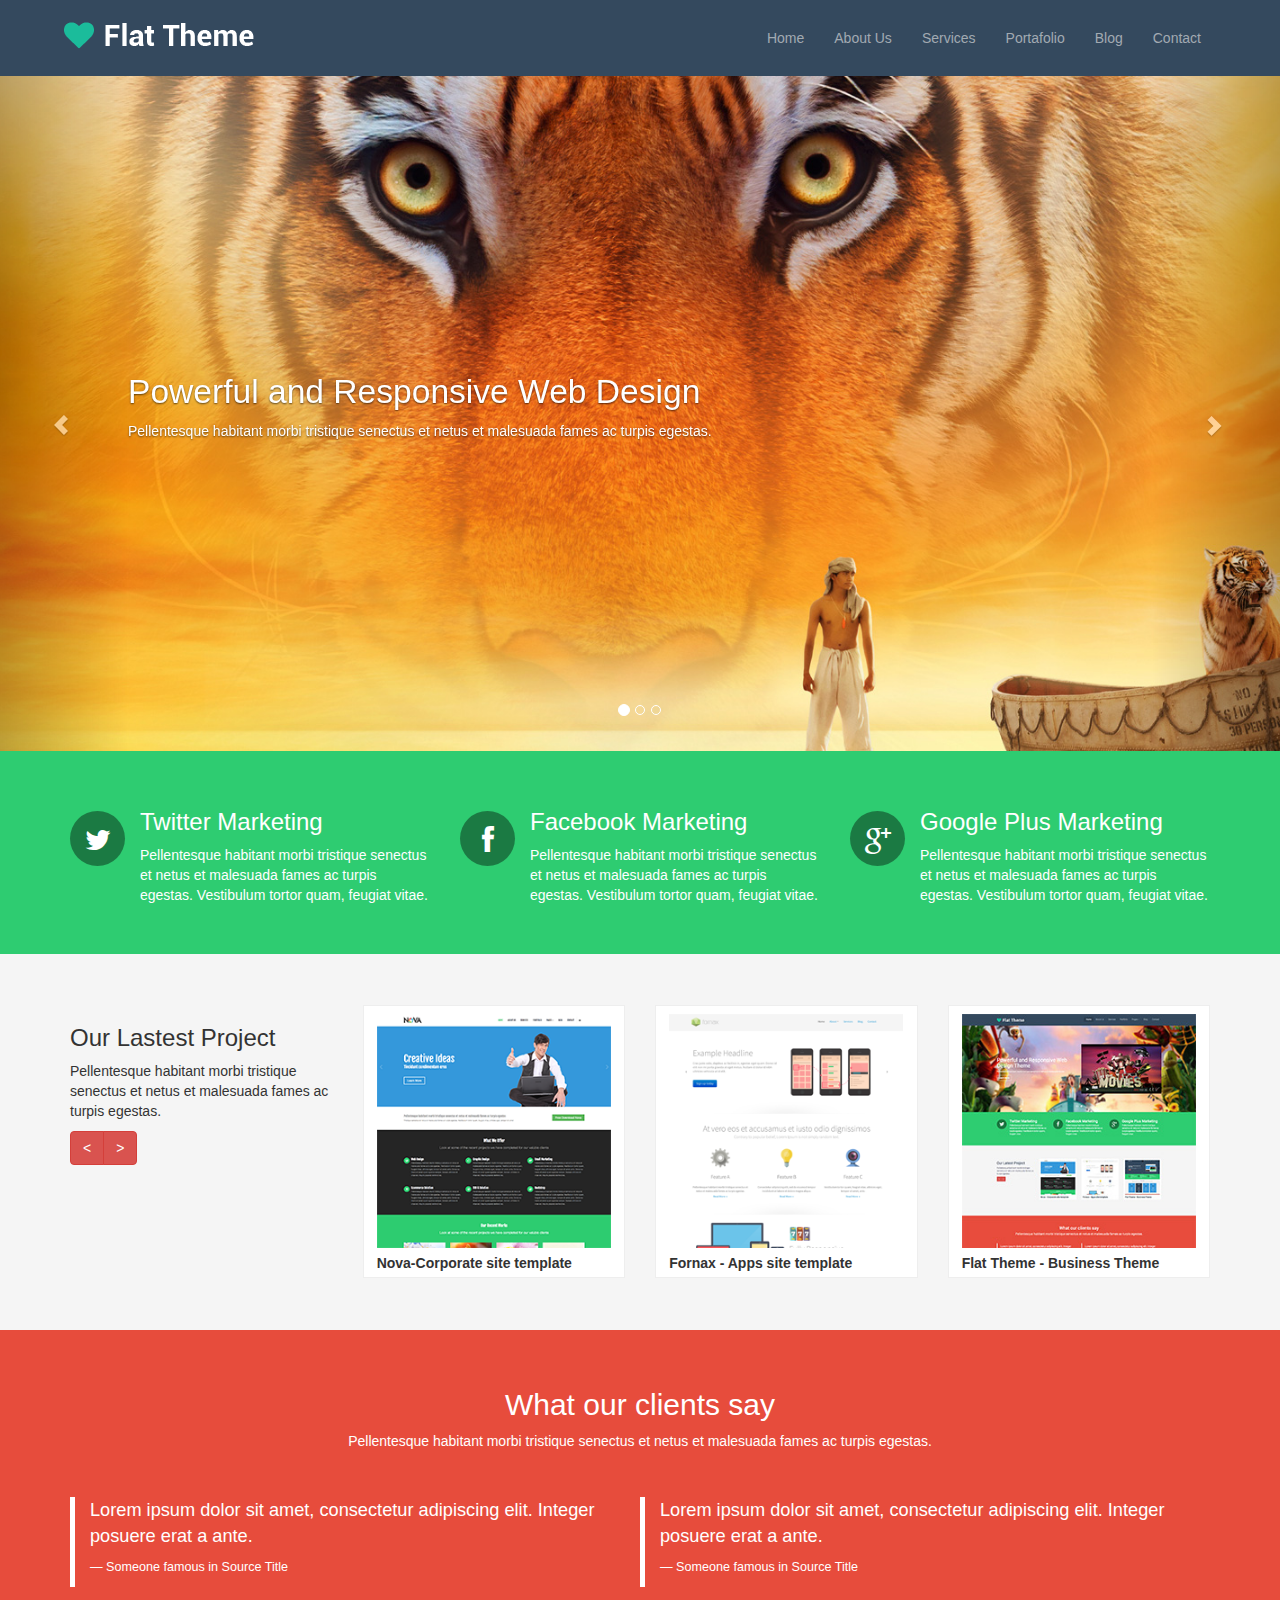
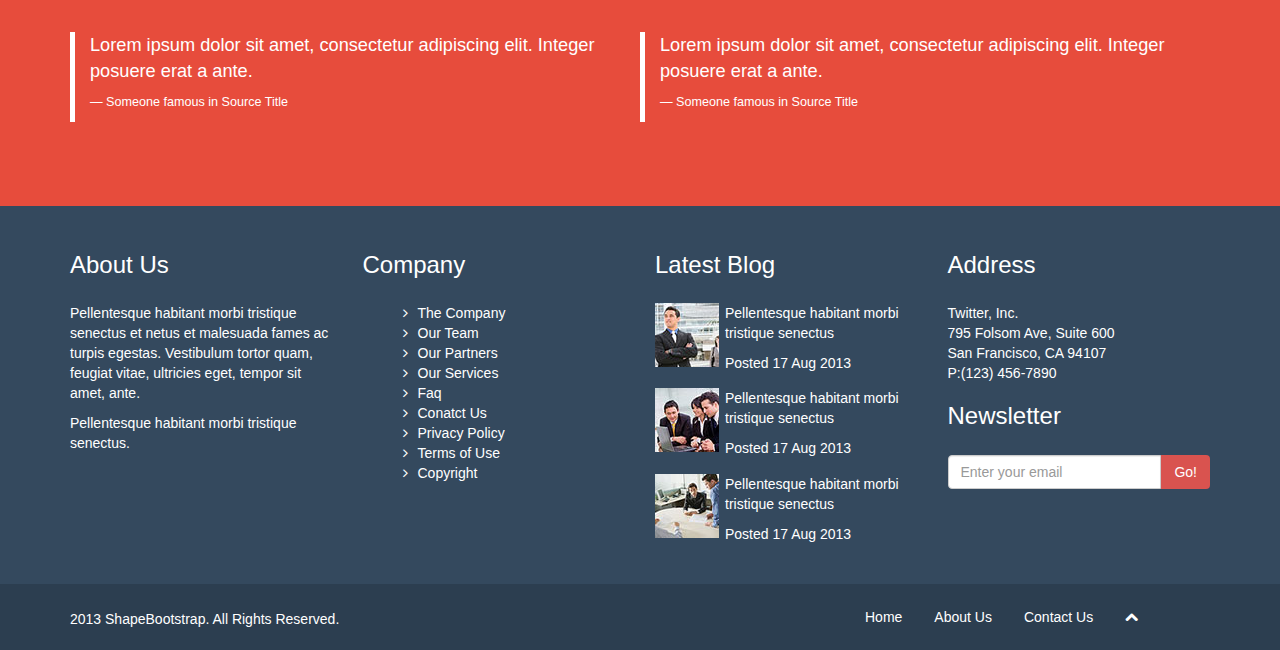
<file: index.html>
<!DOCTYPE html>
<html lang="en">
  <head>
    <meta charset="utf-8">
    <meta name="viewport" content="width=device-width, initial-scale=1.0">
    <meta name="description" content="">
    <meta name="author" content="">
    <title>Home | Flat Theme</title>
    <link href="css/bootstrap.min.css" rel="stylesheet">
    <link href="css/animate.css" rel="stylesheet">
    <link rel="stylesheet" type="text/css" href="css/font-awesome.min.css">
    <link href="css/main.css" rel="stylesheet">
    <!--[if lt IE 9]>
    <script src="js/html5shiv.js"></script>
    <script src="js/respond.min.js"></script>
    <![endif]-->       
    <link rel="shortcut icon" href="images/ico/favicon.ico">
    <link rel="apple-touch-icon-precomposed" sizes="144x144" href="images/ico/apple-touch-icon-144-precomposed.png">
    <link rel="apple-touch-icon-precomposed" sizes="114x114" href="images/ico/apple-touch-icon-114-precomposed.png">
    <link rel="apple-touch-icon-precomposed" sizes="72x72" href="images/ico/apple-touch-icon-72-precomposed.png">
    <link rel="apple-touch-icon-precomposed" href="images/ico/apple-touch-icon-57-precomposed.png">
  </head>
  <body>
    
    <header>
        <nav role="navigation" class="navbar navbar-default ">
            <div class="navbar-header">
                <button type="button" data-target="#navbarCollapse" data-toggle="collapse" class="navbar-toggle">
                    <span class="sr-only">Toggle navigation</span>
                    <span class="icon-bar"></span>
                    <span class="icon-bar"></span>
                    <span class="icon-bar"></span>
                </button>
                <a href="#" class="logo">
                    <img src="images/logo.png">
                </a>
            </div>
     
            <div id="navbarCollapse" class="collapse navbar-collapse">
                <ul class="nav navbar-nav navbar-right">
                    <li><a href="index.html">Home</a></li>
                    <li><a href="about-us.html">About Us</a></li>
                    <li><a href="services.html">Services</a></li>
                    <li><a href="portfolio.html">Portafolio</a></li>
                    <li><a href="blog.html">Blog</a></li>
                    <li><a href="contact-us.html">Contact</a></li>
                </ul>
            </div>
        </nav>
    </header>

    <section>
        <div id="myCarousel" class="carousel slide" data-ride="carousel">
            <!-- Indicators -->
            <ol class="carousel-indicators">
                <li data-target="#myCarousel" data-slide-to="0" class="active"></li>
                <li data-target="#myCarousel" data-slide-to="1"></li>
                <li data-target="#myCarousel" data-slide-to="2"></li>
            </ol>

            <!-- Wrapper for slides -->
            <div class="carousel-inner" role="listbox">
                <div class="item active">
                  <div class="tigre fondo">
                      <!-- Background image slide -->
                  </div>
                    <div class="container">
                        <div class="carousel-caption tiger">
                            <h2>Powerful and Responsive Web Design</h2>
                            <p>Pellentesque habitant morbi tristique senectus et netus et malesuada fames ac turpis egestas.</p>
                        </div>
                    </div>
                </div>

                <div class="item">
                  <div class="man fondo">
                      <!-- Background image slide -->
                  </div>
                  <div class="container">
                        <div class="carousel-caption man-text">
                            <h2>Clean, Crisp, Powerful and Responsive Web Design Theme</h2>
                            <p>Pellentesque habitant morbi tristique senectus et netus et malesuada fames ac turpis egestas.</p>
                        </div>
                    </div>
                </div>

                <div class="item">
                  <div class="personas fondo">
                      <!-- Background image slide -->
                  </div>
                  <div class="container">
                        <div class="carousel-caption tiger">
                            <h2>Powerful and Responsive Web Design</h2>
                            <p>Pellentesque habitant morbi tristique senectus et netus et malesuada fames ac turpis egestas.</p>
                        </div>
                    </div>
                </div>
            </div>

            <!-- Left and right controls -->
            <a class="left carousel-control" href="#myCarousel" role="button" data-slide="prev">
                <span class="glyphicon glyphicon-chevron-left" aria-hidden="true"></span>
                <span class="sr-only">Previous</span>
            </a>
            <a class="right carousel-control" href="#myCarousel" role="button" data-slide="next">
                <span class="glyphicon glyphicon-chevron-right" aria-hidden="true"></span>
                <span class="sr-only">Next</span>
            </a>
        </div>
    </section>

    <section class="box-green">
        <div class="container">
            <div class="row">
                <div class="col-xs-12 col-md-4">
                    <div class="icon"><i class="icon-twitter"></i></div>
                    <div class="redes">
                        <h3>Twitter Marketing</h3>
                        <p>Pellentesque habitant morbi tristique senectus et netus et malesuada fames ac turpis egestas. Vestibulum tortor quam, feugiat vitae.</p>
                    </div>
                </div>
                <div class="col-xs-12 col-md-4">
                    <div class="icon"><i class="icon-facebook"></i></div>
                    <div class="redes">
                        <h3>Facebook Marketing</h3>
                        <p>Pellentesque habitant morbi tristique senectus et netus et malesuada fames ac turpis egestas. Vestibulum tortor quam, feugiat vitae.</p>
                    </div>
                </div>
                <div class="col-xs-12 col-md-4">
                    <div class="icon"><i class="icon-google-plus"></i></div>
                    <div class="redes">
                        <h3>Google Plus Marketing</h3>
                        <p>Pellentesque habitant morbi tristique senectus et netus et malesuada fames ac turpis egestas. Vestibulum tortor quam, feugiat vitae.</p> 
                    </div>
                </div>
            </div>
        </div>
    </section>

    <section class="project">
        <div class="container">
            <div class="row">
                <div class="col-xs-12 col-md-3 margen">
                    <h3>Our Lastest Project</h3>
                    <p>Pellentesque habitant morbi tristique senectus et netus et malesuada fames ac turpis egestas.</p>
                    <div class="btn-group">
                        <button class="btn btn-danger" type="button"><</button>
                        <button class="btn btn-danger" type="button">></button>
                    </div>
                </div>
                <div class="col-xs-4 col-md-3">
                    <div class="caja">
                        <img src="images/portfolio/recent/item1.png">
                        <p><strong>Nova-Corporate site template</strong></p>
                    </div>
                </div>
                <div class="col-xs-4 col-md-3">
                    <div class="caja">
                        <img src="images/portfolio/recent/item3.png">
                        <p><strong>Fornax - Apps site template</strong></p>
                    </div>
                </div>
                <div class="col-xs-4 col-md-3">
                    <div class="caja">
                        <img src="images/portfolio/recent/item2.png">
                        <p><strong>Flat Theme - Business Theme</strong></p>
                    </div>
                </div>
            </div>
        </div>
    </section>

    <section class="clients">
        <div class="container">
            <h2 class="text-center">What our clients say</h2>
            <p class="text-center">Pellentesque habitant morbi tristique senectus et netus et malesuada fames ac turpis egestas.</p>
            <div class="row">
                <div class="col-xs-12 col-md-6 borde">
                    <p>Lorem ipsum dolor sit amet, consectetur adipiscing elit. Integer posuere erat a ante.</p>
                    <p>— Someone famous in Source Title</p>
                </div>
                <div class="col-xs-12 col-md-6 borde">
                    <p>Lorem ipsum dolor sit amet, consectetur adipiscing elit. Integer posuere erat a ante.</p>
                    <p>— Someone famous in Source Title</p>
                </div>
            </div>
            <div class="row">
                <div class="col-xs-12 col-md-6 borde">
                    <p>Lorem ipsum dolor sit amet, consectetur adipiscing elit. Integer posuere erat a ante.</p>
                    <p>— Someone famous in Source Title</p>
                </div>
                <div class="col-xs-12 col-md-6 borde">
                    <p>Lorem ipsum dolor sit amet, consectetur adipiscing elit. Integer posuere erat a ante.</p>
                    <p>— Someone famous in Source Title</p>
                </div>
            </div>
        </div>
    </section>

    <section class="pre-footer">
        <div class="container">
            <div class="row">
                    <div class="col-xs-12 col-md-3">
                        <h3>About Us</h3>
                        <p>Pellentesque habitant morbi tristique senectus et netus et malesuada fames ac turpis egestas. Vestibulum tortor quam, feugiat vitae, ultricies eget, tempor sit amet, ante.</p>
                        <p>Pellentesque habitant morbi tristique senectus.</p>
                    </div>
                    <div class="col-xs-12 col-md-3">
                        <h3>Company</h3>
                        <ul>
                            <li><i class="icon-angle-right"></i>The Company</li>
                            <li><i class="icon-angle-right"></i>Our Team</li>
                            <li><i class="icon-angle-right"></i>Our Partners</li>
                            <li><i class="icon-angle-right"></i>Our Services</li>
                            <li><i class="icon-angle-right"></i>Faq</li>
                            <li><i class="icon-angle-right"></i>Conatct Us</li>
                            <li><i class="icon-angle-right"></i>Privacy Policy</li>
                            <li><i class="icon-angle-right"></i>Terms of Use</li>
                            <li><i class="icon-angle-right"></i>Copyright</li>
                        </ul>
                    </div>
                    <div class="col-xs-12 col-md-3">
                        <h3>Latest Blog</h3>
                            <div class="box-latest">
                                <div class="box-1">
                                    <img src="images/blog/thumb1.jpg">
                                </div>
                                <div class="box-2">
                                    <p>Pellentesque habitant morbi tristique senectus</p>
                                    <p class="fecha">Posted 17 Aug 2013</p>
                                </div>
                            </div>
                            <div class="box-latest">
                                <div class="box-1">
                                    <img src="images/blog/thumb2.jpg">
                                </div>
                                <div class="box-2">
                                    <p>Pellentesque habitant morbi tristique senectus</p>
                                    <p class="fecha">Posted 17 Aug 2013</p>
                                </div>
                            </div>
                            <div class="box-latest">
                                <div class="box-1">
                                    <img src="images/blog/thumb3.jpg">
                                </div>
                                <div class="box-2">
                                    <p>Pellentesque habitant morbi tristique senectus</p>
                                    <p class="fecha">Posted 17 Aug 2013</p>
                                </div>
                            </div>
                    </div>
                    <div class="col-xs-12 col-md-3">
                        <div>
                            <h3>Address</h3>
                            <p>Twitter, Inc. <br/>795 Folsom Ave, Suite 600 <br/>San Francisco, CA 94107 <br/>P:(123) 456-7890</p>
                        </div>
                        <div>
                            <h3>Newsletter</h3>
                            <div class="input-group">
                                <input type="text" class="form-control" placeholder="Enter your email">
                                <span class="input-group-btn">
                                    <button class="btn btn-default" type="button">Go!</button>
                                </span>
                            </div><!-- /input-group -->
                        </div>    
                    </div>
            </div>  
        </div>     
    </section>
    <footer>
        <div class="container">
            <div class="row">
                <div class="col-xs-12 col-md-6">
                    <p><i class="fa fa-copyright"></i>2013 ShapeBootstrap. All Rights Reserved.</p>
                </div>
                <div class="col-xs-12 col-md-4 col-md-offset-2">
                    <ul class="nav nav-pills">
                        <li role="presentation"><a href="index.html">Home</a></li>
                        <li role="presentation"><a href="about-us.html">About Us</a></li>
                        <li role="presentation"><a href="contact-us.html">Contact Us</a></li>
                        <li><a href="#"><i class="icon-chevron-up"></i></a></li>
                    </ul>
                </div>   
            </div>
        </div>    
    </footer>

    <script src="js/jquery.js"></script>
    <script src="js/bootstrap.min.js"></script>
    <script src="js/main.js"></script>
  </body>
</html>
</file>
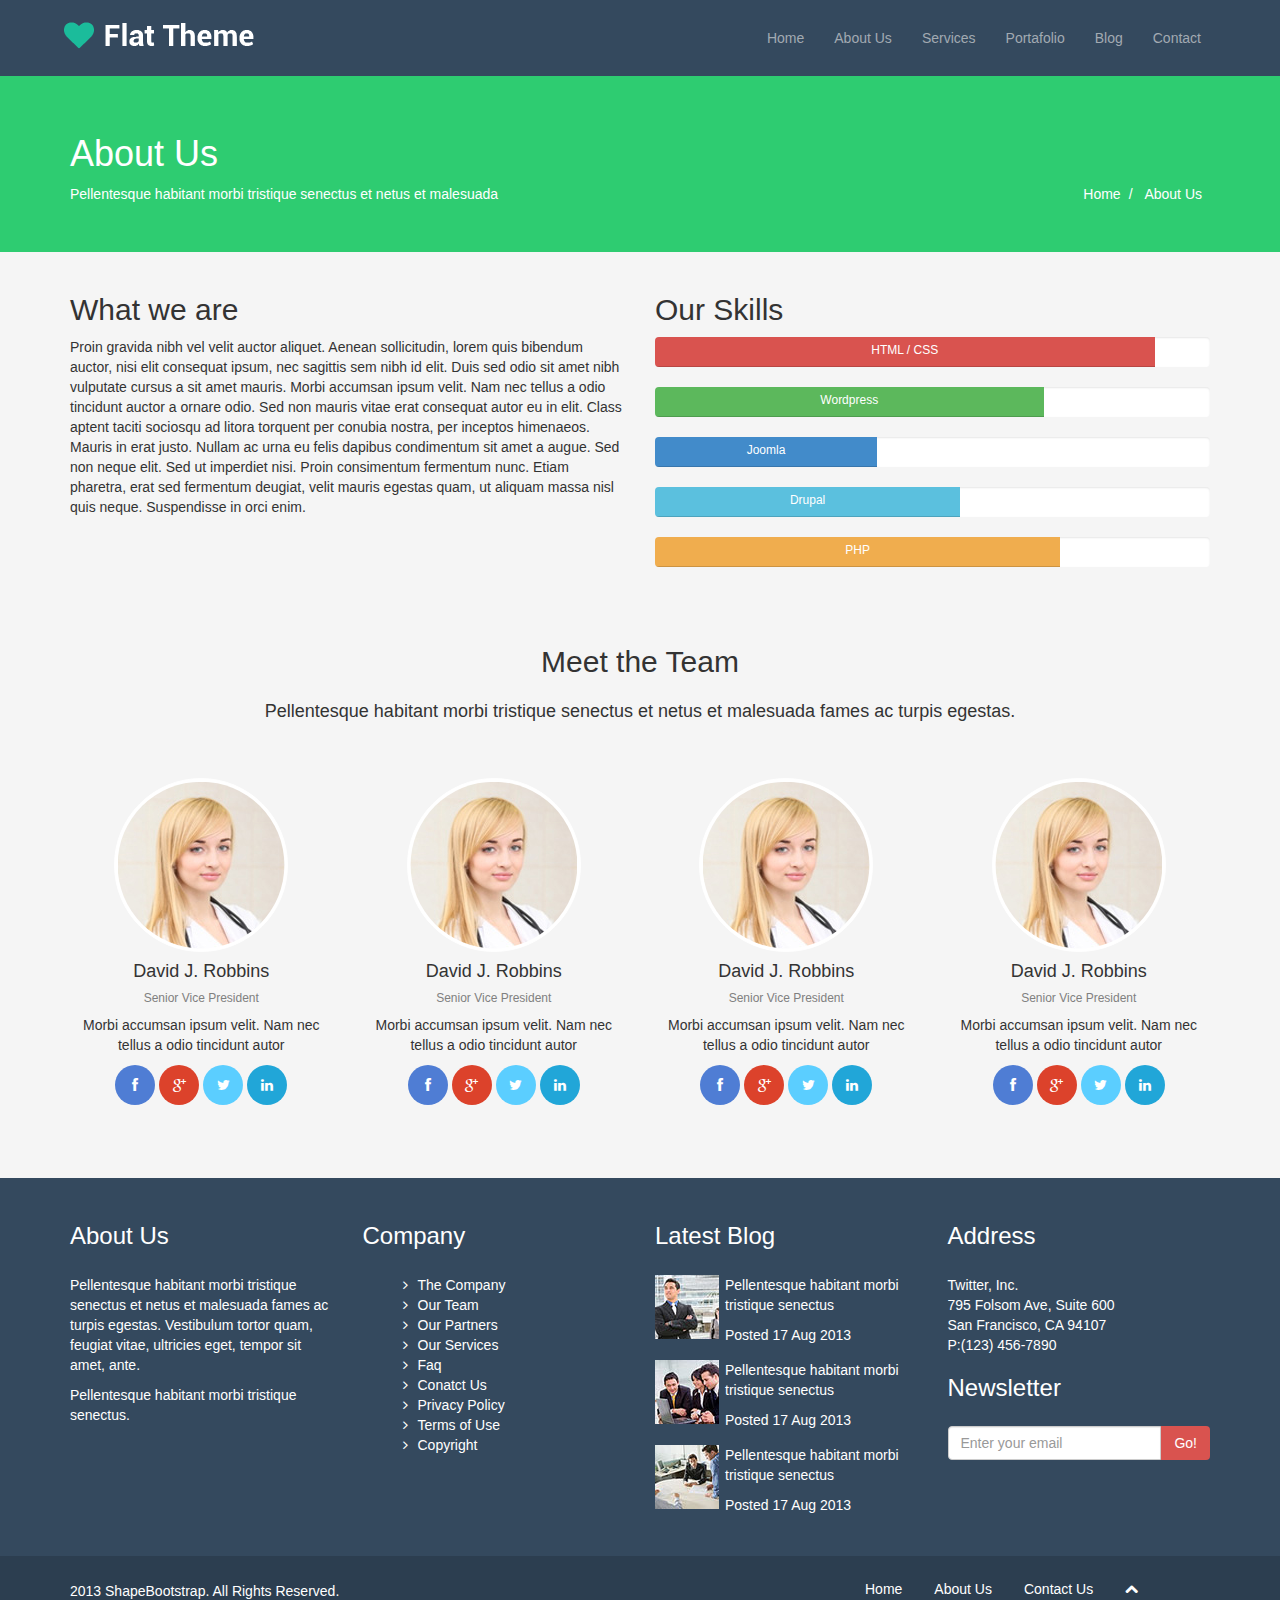
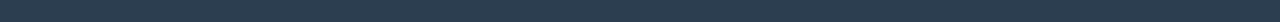
<file: about-us.html>
<!DOCTYPE html>
<html lang="en">
<head>
    <meta charset="utf-8">
    <meta name="viewport" content="width=device-width, initial-scale=1.0">
    <meta name="description" content="">
    <meta name="author" content="">
    <title>About Us | Flat Theme</title>
    <link href="css/bootstrap.min.css" rel="stylesheet">
    <link href="css/font-awesome.min.css" rel="stylesheet">
    <link href="css/animate.css" rel="stylesheet">
    <link href="css/main.css" rel="stylesheet">
    <!--[if lt IE 9]>
    <script src="js/html5shiv.js"></script>
    <script src="js/respond.min.js"></script>
    <![endif]-->       
    <link rel="shortcut icon" href="images/ico/favicon.ico">
    <link rel="apple-touch-icon-precomposed" sizes="144x144" href="images/ico/apple-touch-icon-144-precomposed.png">
    <link rel="apple-touch-icon-precomposed" sizes="114x114" href="images/ico/apple-touch-icon-114-precomposed.png">
    <link rel="apple-touch-icon-precomposed" sizes="72x72" href="images/ico/apple-touch-icon-72-precomposed.png">
    <link rel="apple-touch-icon-precomposed" href="images/ico/apple-touch-icon-57-precomposed.png">
</head><!--/head-->
<body>
    <header>
        <nav role="navigation" class="navbar navbar-default ">
            <div class="navbar-header">
                <button type="button" data-target="#navbarCollapse" data-toggle="collapse" class="navbar-toggle">
                    <span class="sr-only">Toggle navigation</span>
                    <span class="icon-bar"></span>
                    <span class="icon-bar"></span>
                    <span class="icon-bar"></span>
                </button>
                <a href="#" class="logo">
                    <img src="images/logo.png">
                </a>
            </div>
     
            <div id="navbarCollapse" class="collapse navbar-collapse">
                <ul class="nav navbar-nav navbar-right">
                    <li><a href="index.html">Home</a></li>
                    <li><a href="about-us.html">About Us</a></li>
                    <li><a href="services.html">Services</a></li>
                    <li><a href="portfolio.html">Portafolio</a></li>
                    <li><a href="blog.html">Blog</a></li>
                    <li><a href="contact-us.html">Contact</a></li>
                </ul>
            </div>
        </nav>
    </header>
    <section class="box-green">
        <div class="container">
            <h1>About Us</h1>
            <p class="p-blog">Pellentesque habitant morbi tristique senectus et netus et malesuada</p>
            <nav class="menu-blog">
                <li><a href="index.html">Home</a></li>/
                <li><a href="about-us.html">About Us</a></li>
            </nav>
        </div>
    </section>
    <section class="centro">
        <div class="container">
            <div class="row first-row">
                <div class="col-xs-12 col-md-6">
                    <h2>What we are</h2>
                    <p>Proin gravida nibh vel velit auctor aliquet. Aenean sollicitudin, lorem quis bibendum auctor, nisi elit consequat ipsum, nec sagittis sem nibh id elit. Duis sed odio sit amet nibh vulputate cursus a sit amet mauris. Morbi accumsan ipsum velit. Nam nec tellus a odio tincidunt auctor a ornare odio. Sed non mauris vitae erat consequat autor eu in elit. Class aptent taciti sociosqu ad litora torquent per conubia nostra, per inceptos himenaeos. Mauris in erat justo. Nullam ac urna eu felis dapibus condimentum sit amet a augue. Sed non neque elit. Sed ut imperdiet nisi. Proin consimentum fermentum nunc. Etiam pharetra, erat sed fermentum deugiat, velit mauris egestas quam, ut aliquam massa nisl quis neque. Suspendisse in orci enim.</p>
                </div>
                <div class="col-xs-12 col-md-6">
                    <h2>Our Skills</h2>
                    <div class="progress">
                        <div class="progress-bar progress-bar-danger" role="progressbar" aria-valuenow="40" aria-valuemin="0" aria-valuemax="100" style="width: 90%">
                            HTML / CSS<span class="sr-only">90% Complete (success)</span>
                        </div>
                    </div>
                    <div class="progress">
                        <div class="progress-bar progress-bar-success" role="progressbar" aria-valuenow="20" aria-valuemin="0" aria-valuemax="100" style="width: 70%">
                            Wordpress<span class="sr-only">70% Complete</span>
                        </div>
                    </div>
                    <div class="progress">
                        <div class="progress-bar" role="progressbar" aria-valuenow="20" aria-valuemin="0" aria-valuemax="100" style="width: 40%">
                            Joomla<span class="sr-only">40% Complete</span>
                        </div>
                    </div>
                    <div class="progress">
                        <div class="progress-bar progress-bar-info" role="progressbar" aria-valuenow="60" aria-valuemin="0" aria-valuemax="100" style="width: 55%">
                            Drupal<span class="sr-only">55% Complete (warning)</span>
                          </div>
                        </div>
                    <div class="progress">
                        <div class="progress-bar progress-bar-warning" role="progressbar" aria-valuenow="80" aria-valuemin="0" aria-valuemax="100" style="width: 73%">
                            PHP<span class="sr-only">73% Complete (danger)</span>
                        </div>
                    </div>
                </div>
            </div>
            <div class="row second-row">
                <h2>Meet the Team</h2>
                <h4>Pellentesque habitant morbi tristique senectus et netus et malesuada fames ac turpis egestas.</h4>
                <div class="col-xs-6 col-md-3 box-img">
                    <div>
                        <img src="images/team-member.jpg">
                    </div>
                    <h4>David J. Robbins</h4>
                    <h6>Senior Vice President</h6>
                    <p>Morbi accumsan ipsum velit. Nam nec tellus a odio tincidunt autor</p>
                    <div class="redes-sociales">
                        <div class="rs fb">
                            <i class="icon-facebook"></i>
                        </div>
                        <div class="rs google">
                            <i class="icon-google-plus"></i>
                        </div>
                        <div class="rs tw">
                            <i class="icon-twitter"></i>
                        </div>
                        <div class="rs in">
                            <i class="icon-linkedin"></i>
                        </div>
                    </div>
                </div>
                <div class="col-xs-6 col-md-3 box-img">
                    <div>
                        <img src="images/team-member.jpg">
                    </div>
                    <h4>David J. Robbins</h4>
                    <h6>Senior Vice President</h6>
                    <p>Morbi accumsan ipsum velit. Nam nec tellus a odio tincidunt autor</p>
                    <div class="redes-sociales">
                        <div class="rs fb">
                            <i class="icon-facebook"></i>
                        </div>
                        <div class="rs google">
                            <i class="icon-google-plus"></i>
                        </div>
                        <div class="rs tw">
                            <i class="icon-twitter"></i>
                        </div>
                        <div class="rs in">
                            <i class="icon-linkedin"></i>
                        </div>
                    </div>
                </div>
                <div class="col-xs-6 col-md-3 box-img">
                    <div>
                        <img src="images/team-member.jpg">
                    </div>
                    <h4>David J. Robbins</h4>
                    <h6>Senior Vice President</h6>
                    <p>Morbi accumsan ipsum velit. Nam nec tellus a odio tincidunt autor</p>
                    <div class="redes-sociales">
                        <div class="rs fb">
                            <i class="icon-facebook"></i>
                        </div>
                        <div class="rs google">
                            <i class="icon-google-plus"></i>
                        </div>
                        <div class="rs tw">
                            <i class="icon-twitter"></i>
                        </div>
                        <div class="rs in">
                            <i class="icon-linkedin"></i>
                        </div>
                    </div>
                </div>
                <div class="col-xs-6 col-md-3 box-img">
                    <div>
                        <img src="images/team-member.jpg">
                    </div>
                    <h4>David J. Robbins</h4>
                    <h6>Senior Vice President</h6>
                    <p>Morbi accumsan ipsum velit. Nam nec tellus a odio tincidunt autor</p>
                    <div class="redes-sociales">
                        <div class="rs fb">
                            <i class="icon-facebook"></i>
                        </div>
                        <div class="rs google">
                            <i class="icon-google-plus"></i>
                        </div>
                        <div class="rs tw">
                            <i class="icon-twitter"></i>
                        </div>
                        <div class="rs in">
                            <i class="icon-linkedin"></i>
                        </div>
                    </div>
                </div>
            </div>
        </div>    
    </section>
    <section class="pre-footer">
        <div class="container">
            <div class="row">
                    <div class="col-xs-12 col-md-3">
                        <h3>About Us</h3>
                        <p>Pellentesque habitant morbi tristique senectus et netus et malesuada fames ac turpis egestas. Vestibulum tortor quam, feugiat vitae, ultricies eget, tempor sit amet, ante.</p>
                        <p>Pellentesque habitant morbi tristique senectus.</p>
                    </div>
                    <div class="col-xs-12 col-md-3">
                        <h3>Company</h3>
                        <ul>
                            <li><i class="icon-angle-right"></i>The Company</li>
                            <li><i class="icon-angle-right"></i>Our Team</li>
                            <li><i class="icon-angle-right"></i>Our Partners</li>
                            <li><i class="icon-angle-right"></i>Our Services</li>
                            <li><i class="icon-angle-right"></i>Faq</li>
                            <li><i class="icon-angle-right"></i>Conatct Us</li>
                            <li><i class="icon-angle-right"></i>Privacy Policy</li>
                            <li><i class="icon-angle-right"></i>Terms of Use</li>
                            <li><i class="icon-angle-right"></i>Copyright</li>
                        </ul>
                    </div>
                    <div class="col-xs-12 col-md-3">
                        <h3>Latest Blog</h3>
                            <div class="box-latest">
                                <div class="box-1">
                                    <img src="images/blog/thumb1.jpg">
                                </div>
                                <div class="box-2">
                                    <p>Pellentesque habitant morbi tristique senectus</p>
                                    <p class="fecha">Posted 17 Aug 2013</p>
                                </div>
                            </div>
                            <div class="box-latest">
                                <div class="box-1">
                                    <img src="images/blog/thumb2.jpg">
                                </div>
                                <div class="box-2">
                                    <p>Pellentesque habitant morbi tristique senectus</p>
                                    <p class="fecha">Posted 17 Aug 2013</p>
                                </div>
                            </div>
                            <div class="box-latest">
                                <div class="box-1">
                                    <img src="images/blog/thumb3.jpg">
                                </div>
                                <div class="box-2">
                                    <p>Pellentesque habitant morbi tristique senectus</p>
                                    <p class="fecha">Posted 17 Aug 2013</p>
                                </div>
                            </div>
                    </div>
                    <div class="col-xs-12 col-md-3">
                        <div>
                            <h3>Address</h3>
                            <p>Twitter, Inc. <br/>795 Folsom Ave, Suite 600 <br/>San Francisco, CA 94107 <br/>P:(123) 456-7890</p>
                        </div>
                        <div>
                            <h3>Newsletter</h3>
                            <div class="input-group">
                                <input type="text" class="form-control" placeholder="Enter your email">
                                <span class="input-group-btn">
                                    <button class="btn btn-default" type="button">Go!</button>
                                </span>
                            </div><!-- /input-group -->
                        </div>    
                    </div>
            </div>  
        </div>     
    </section>
    <footer>
        <div class="container">
            <div class="row">
                <div class="col-xs-12 col-md-6">
                    <p><i class="fa fa-copyright"></i>2013 ShapeBootstrap. All Rights Reserved.</p>
                </div>
                <div class="col-xs-12 col-md-4 col-md-offset-2">
                    <ul class="nav nav-pills">
                        <li role="presentation"><a href="index.html">Home</a></li>
                        <li role="presentation"><a href="about-us.html">About Us</a></li>
                        <li role="presentation"><a href="contact-us.html">Contact Us</a></li>
                        <li><a href="#"><i class="icon-chevron-up"></i></a></li>
                    </ul>
                </div>   
            </div>
        </div>    
    </footer>
    <script type="js/html5shiv.js"></script>
    <script src="js/jquery.js"></script>
    <script src="js/bootstrap.min.js"></script>
    <script src="js/main.js"></script>
</body>
</html>
</file>
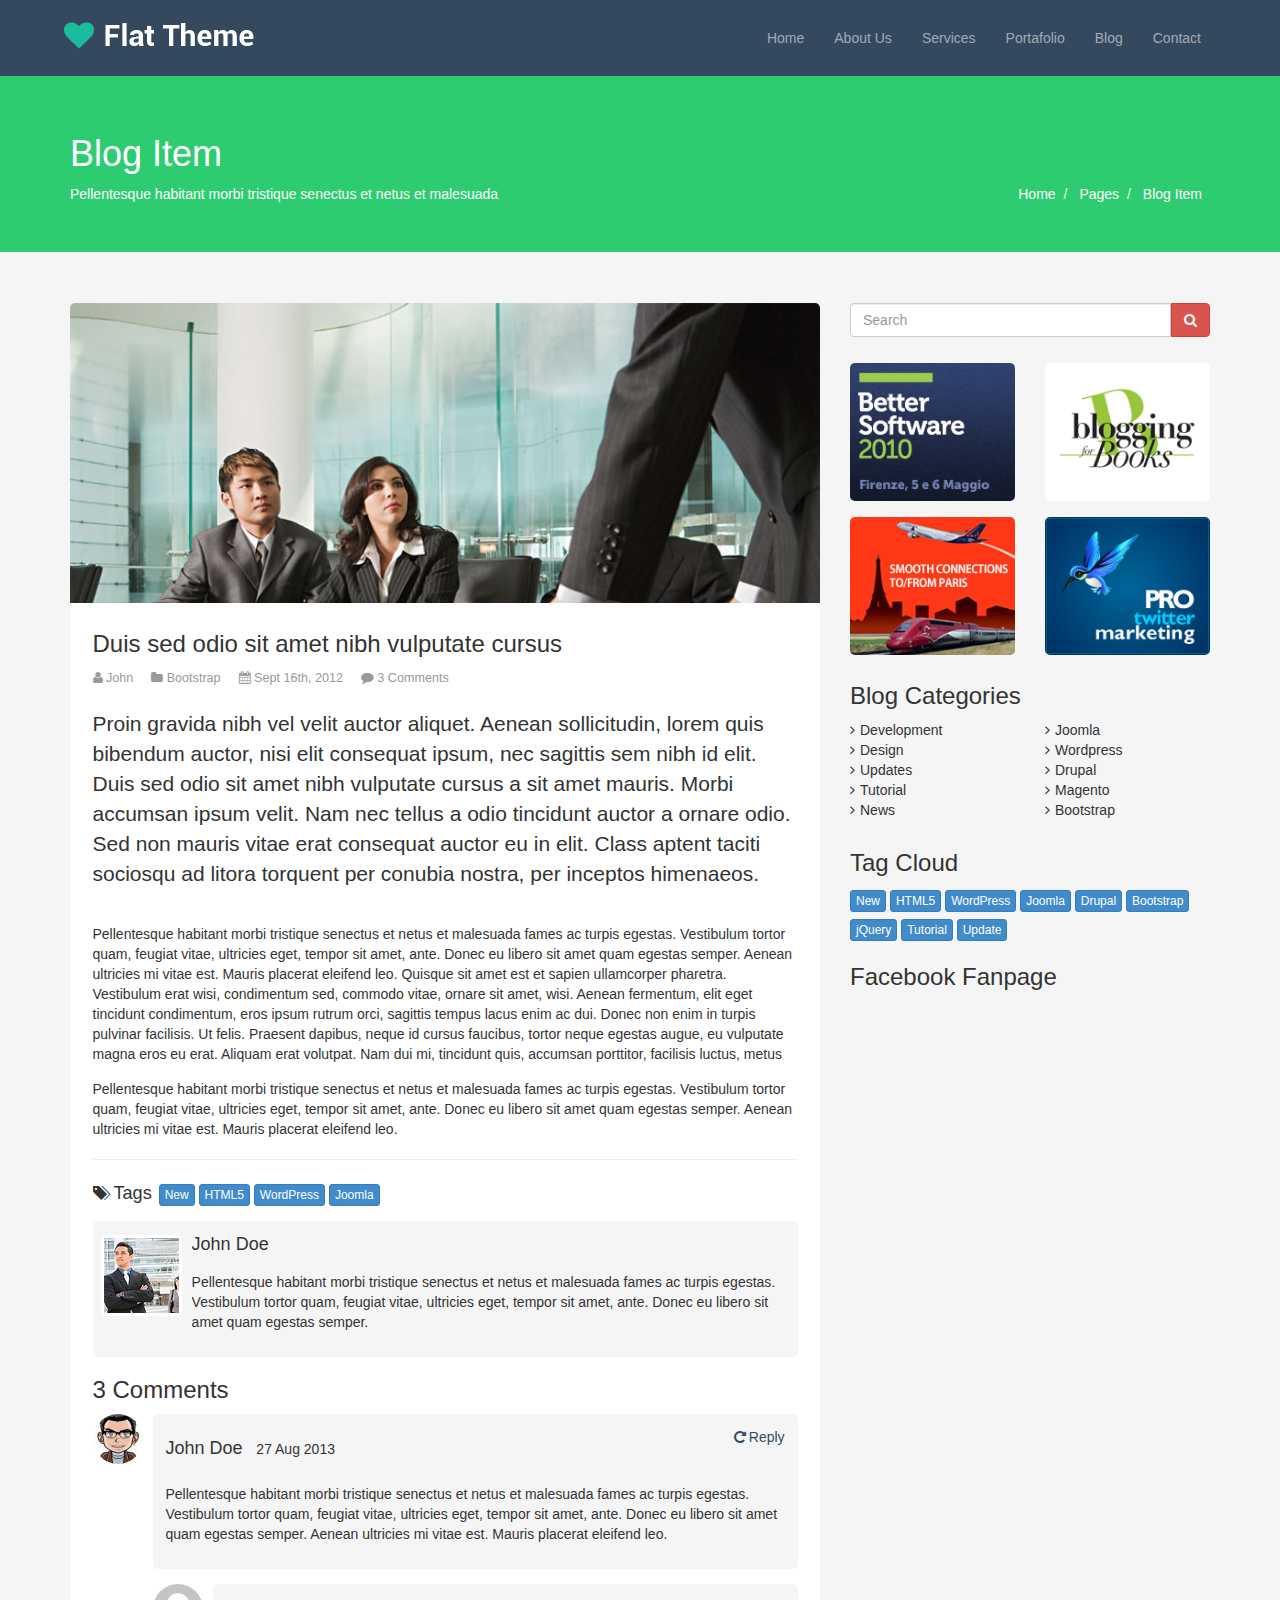
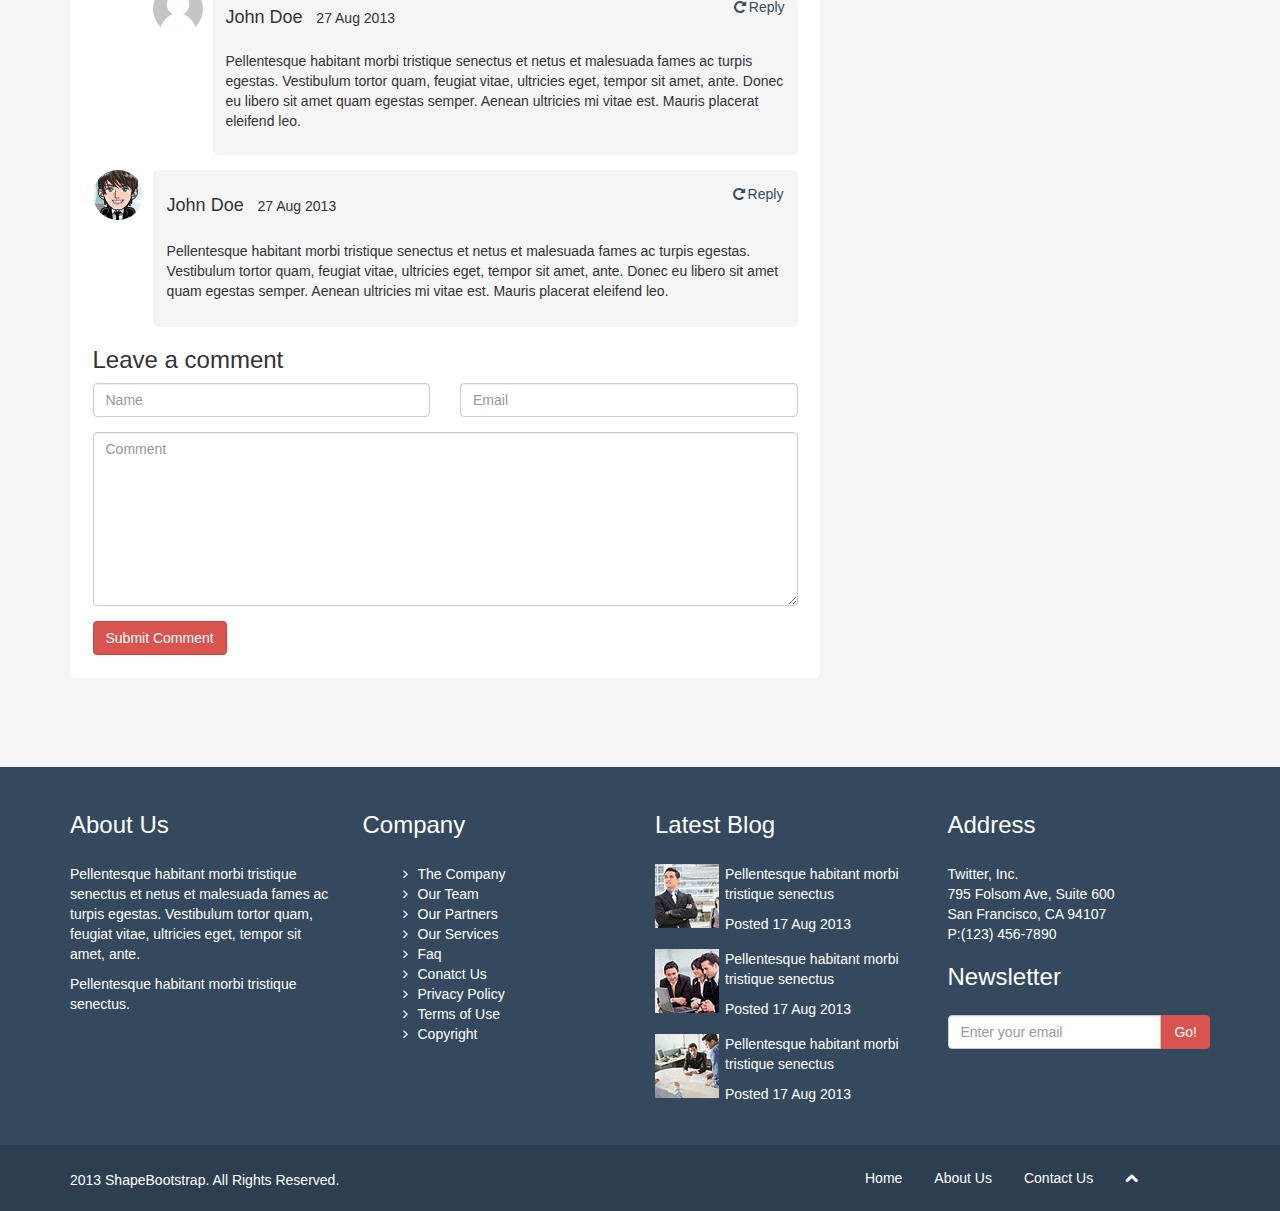
<file: blog-item.html>
<!DOCTYPE html>
<html lang="en">
<head>
    <meta charset="utf-8">
    <meta name="viewport" content="width=device-width, initial-scale=1.0">
    <meta name="description" content="">
    <meta name="author" content="">
    <title>Blog Item | Flat Theme</title>
    <link href="css/bootstrap.min.css" rel="stylesheet">
    <link href="css/font-awesome.min.css" rel="stylesheet">
    <link href="css/animate.css" rel="stylesheet">
    <link href="css/main.css" rel="stylesheet">
    <!--[if lt IE 9]>
    <script src="js/html5shiv.js"></script>
    <script src="js/respond.min.js"></script>
    <![endif]-->       
    <link rel="shortcut icon" href="images/ico/favicon.ico">
    <link rel="apple-touch-icon-precomposed" sizes="144x144" href="images/ico/apple-touch-icon-144-precomposed.png">
    <link rel="apple-touch-icon-precomposed" sizes="114x114" href="images/ico/apple-touch-icon-114-precomposed.png">
    <link rel="apple-touch-icon-precomposed" sizes="72x72" href="images/ico/apple-touch-icon-72-precomposed.png">
    <link rel="apple-touch-icon-precomposed" href="images/ico/apple-touch-icon-57-precomposed.png">
</head><!--/head-->
<body>
    
    <header>
        <nav role="navigation" class="navbar navbar-default ">
            <div class="navbar-header">
                <button type="button" data-target="#navbarCollapse" data-toggle="collapse" class="navbar-toggle">
                    <span class="sr-only">Toggle navigation</span>
                    <span class="icon-bar"></span>
                    <span class="icon-bar"></span>
                    <span class="icon-bar"></span>
                </button>
                <a href="#" class="logo">
                    <img src="images/logo.png">
                </a>
            </div>
     
            <div id="navbarCollapse" class="collapse navbar-collapse">
                <ul class="nav navbar-nav navbar-right">
                    <li><a href="index.html">Home</a></li>
                    <li><a href="about-us.html">About Us</a></li>
                    <li><a href="services.html">Services</a></li>
                    <li><a href="portfolio.html">Portafolio</a></li>
                    <li><a href="blog.html">Blog</a></li>
                    <li><a href="contact-us.html">Contact</a></li>
                </ul>
            </div>
        </nav>
    </header>

    <section class="box-green">
        <div class="container">
            <h1>Blog Item</h1>
            <p class="p-blog">Pellentesque habitant morbi tristique senectus et netus et malesuada</p>
            <nav class="menu-blog">
                <li><a href="index.html">Home</a></li>/
                <li><a href="portfolio.html">Pages</a></li>/
                <li><a href="blog-item.html">Blog Item</a></li>
            </nav>
        </div>
    </section>

    <section class="b-gray">
        <div class="container">
            <div class="row">
                <div class="col-sm-4 col-sm-push-8">
                    <div class="input-group">
                        <input type="text" class="form-control" placeholder="Search">
                        <span class="input-group-btn">
                            <button class="btn btn-default btn-danger" type="button"><i class="icon-search"></i></button>
                        </span>
                    </div>
                    <div class="row fila-image">
                        <div class="col-xs-6 col-md-6">
                            <a href="#"><img src="images/ads/ad1.png" class="picture"></a>
                        </div>
                        <div class="col-xs-6 col-md-6">
                            <a href="#"><img src="images/ads/ad2.png" class="picture"></a>
                        </div>
                    </div>
                    <div class="row">
                        <div class="col-xs-6 col-md-6">
                            <a href="#"><img src="images/ads/ad3.png" class="picture"></a>
                        </div>
                        <div class="col-xs-6 col-md-6">
                            <a href="#"><img src="images/ads/ad4.png" class="picture"></a>
                        </div>
                    </div>
                    <h3>Blog Categories</h3>
                    <div class="row">
                        <div class="col-md-6">
                            <ul class="categories">
                                <li><i class="icon-angle-right"></i>Development</li>
                                <li><i class="icon-angle-right"></i>Design</li>
                                <li><i class="icon-angle-right"></i>Updates</li>
                                <li><i class="icon-angle-right"></i>Tutorial</li>
                                <li><i class="icon-angle-right"></i>News</li>
                            </ul>
                        </div>
                        <div class="col-md-6">
                            <ul class="categories">
                                <li><i class="icon-angle-right"></i>Joomla</li>
                                <li><i class="icon-angle-right"></i>Wordpress</li>
                                <li><i class="icon-angle-right"></i>Drupal</li>
                                <li><i class="icon-angle-right"></i>Magento</li>
                                <li><i class="icon-angle-right"></i>Bootstrap</li>
                            </ul>
                        </div>
                    </div>
                    <h3>Tag Cloud</h3>
                    <button class="btn btn-primary btn-xs blue">New</button>
                    <button class="btn btn-primary btn-xs blue">HTML5</button>
                    <button class="btn btn-primary btn-xs blue">WordPress</button>
                    <button class="btn btn-primary btn-xs blue">Joomla</button>
                    <button class="btn btn-primary btn-xs blue">Drupal</button>
                    <button class="btn btn-primary btn-xs blue">Bootstrap</button>
                    <button class="btn btn-primary btn-xs blue">jQuery</button>
                    <button class="btn btn-primary btn-xs blue">Tutorial</button>
                    <button class="btn btn-primary btn-xs blue">Update</button>
                    <h3>Facebook Fanpage</h3>
                </div>         
                <div class="col-sm-8 col-sm-pull-4">
                    <div class="box">
                        <img src="images/blog/blog2.jpg" class="pic">
                        <div class="blog-caja">
                            <h3>Duis sed odio sit amet nibh vulputate cursus</h3>
                            <nav class="icono">
                                <li><a href="#"><i class="icon-user"></i> John</a></li>
                                <li><a href="www.getbootstrap.com/"><i class="icon-folder-close"></i> Bootstrap</a></li>
                                <li><a href="#"><i class="icon-calendar"></i> Sept 16th, 2012</a></li>
                                <li><a href="#"><i class="icon-comment"></i> 3 Comments</a></li>
                            </nav>
                            <p class="p-blog">Proin gravida nibh vel velit auctor aliquet. Aenean sollicitudin, lorem quis bibendum auctor, nisi elit consequat ipsum, nec sagittis sem nibh id elit. Duis sed odio sit amet nibh vulputate cursus a sit amet mauris. Morbi accumsan ipsum velit. Nam nec tellus a odio tincidunt auctor a ornare odio. Sed non mauris vitae erat consequat auctor eu in elit. Class aptent taciti sociosqu ad litora torquent per conubia nostra, per inceptos himenaeos.</p>
                            <p>Pellentesque habitant morbi tristique senectus et netus et malesuada fames ac turpis egestas. Vestibulum tortor quam, feugiat vitae, ultricies eget, tempor sit amet, ante. Donec eu libero sit amet quam egestas semper. Aenean ultricies mi vitae est. Mauris placerat eleifend leo. Quisque sit amet est et sapien ullamcorper pharetra. Vestibulum erat wisi, condimentum sed, commodo vitae, ornare sit amet, wisi. Aenean fermentum, elit eget tincidunt condimentum, eros ipsum rutrum orci, sagittis tempus lacus enim ac dui. Donec non enim in turpis pulvinar facilisis. Ut felis. Praesent dapibus, neque id cursus faucibus, tortor neque egestas augue, eu vulputate magna eros eu erat. Aliquam erat volutpat. Nam dui mi, tincidunt quis, accumsan porttitor, facilisis luctus, metus</p>
                            <p>Pellentesque habitant morbi tristique senectus et netus et malesuada fames ac turpis egestas. Vestibulum tortor quam, feugiat vitae, ultricies eget, tempor sit amet, ante. Donec eu libero sit amet quam egestas semper. Aenean ultricies mi vitae est. Mauris placerat eleifend leo.</p>
                            <hr width="100%" size="1" color="#F5F5F5">
                            <div class="tag">
                                <i class="glyphicon glyphicon-tags"></i>
                                <p>Tags</p>
                                <button class="btn btn-primary btn-xs">New</button>
                                <button class="btn btn-primary btn-xs">HTML5</button>
                                <button class="btn btn-primary btn-xs">WordPress</button>
                                <button class="btn btn-primary btn-xs">Joomla</button>
                            </div>
                            
                            <div class="media comment">
                                <div class="media-left pull-left">
                                    <a href="#" class="john-pic">
                                      <img src="images/blog/avatar.jpg">
                                    </a>
                                </div>
                                <div class="media-body">
                                    <h4 class="media-heading">John Doe</h4>
                                    <p>Pellentesque habitant morbi tristique senectus et netus et malesuada fames ac turpis egestas. Vestibulum tortor quam, feugiat vitae, ultricies eget, tempor sit amet, ante. Donec eu libero sit amet quam egestas semper.</p>
                                </div>
                            </div>

                            <h3>3 Comments</h3>
                            <ul class="media-list">
                                <li class="media">
                                    <div class="media-left pull-left">
                                        <a href="#">
                                            <img src="images/blog/avatar1.png" class="foto">
                                        </a>
                                    </div>
                                    <div class="media-body">
                                        <div class="comment">
                                            <h4 class="media-heading">John Doe</h4>
                                            <p>27 Aug 2013</p>
                                            <a href="#"><i class="icon-repeat"></i>Reply</a>
                                            <p>Pellentesque habitant morbi tristique senectus et netus et malesuada fames ac turpis egestas. Vestibulum tortor quam, feugiat vitae, ultricies eget, tempor sit amet, ante. Donec eu libero sit amet quam egestas semper. Aenean ultricies mi vitae est. Mauris placerat eleifend leo.</p>
                                        </div>
                                        <div class="media">
                                            <div class="media-left pull-left">
                                              <a href="#">
                                                <img src="images/blog/avatar3.png" class="foto">
                                              </a>
                                            </div>
                                            <div class="media-body comment">
                                                <h4 class="media-heading">John Doe</h4>
                                                <p>27 Aug 2013</p>
                                                <a href="#"><i class="icon-repeat"></i>Reply</a>
                                                <p>Pellentesque habitant morbi tristique senectus et netus et malesuada fames ac turpis egestas. Vestibulum tortor quam, feugiat vitae, ultricies eget, tempor sit amet, ante. Donec eu libero sit amet quam egestas semper. Aenean ultricies mi vitae est. Mauris placerat eleifend leo.</p>
                                            </div>
                                        </div>
                                    </div>
                                </li>
                            </ul>
                            <div class="media">
                                <div class="media-left pull-left">
                                    <a href="#">
                                        <img src="images/blog/avatar2.png" class="foto">
                                    </a>
                                </div>
                                <div class="media-body comment">
                                    <h4 class="media-heading">John Doe</h4>
                                    <p>27 Aug 2013</p>
                                    <a href="#"><i class="icon-repeat"></i>Reply</a>
                                    <p>Pellentesque habitant morbi tristique senectus et netus et malesuada fames ac turpis egestas. Vestibulum tortor quam, feugiat vitae, ultricies eget, tempor sit amet, ante. Donec eu libero sit amet quam egestas semper. Aenean ultricies mi vitae est. Mauris placerat eleifend leo.</p>
                                </div>
                            </div>
                            <h3>Leave a comment</h3>
                            <form class="form-horizontal">
                                <div class="form-group">
                                    <div class="col-sm-6">
                                        <input type="text" class="form-control"placeholder="Name">
                                    </div>
                                    <div class="col-sm-6">
                                        <input type="email" class="form-control" placeholder="Email">
                                    </div>
                                </div>
                                <div class="form-group">
                                    <div class="col-sm-12">
                                        <textarea placeholder="Comment" class="form-control" rows="8"></textarea>
                                    </div>
                                </div>
                            </form>
                            <button type="button" class="btn btn-danger">Submit Comment</button>
                        </div>
                    </div>
                </div> 
                
            </div>
        </div>
    </section>

    <section class="pre-footer">
        <div class="container">
            <div class="row">
                    <div class="col-xs-12 col-md-3">
                        <h3>About Us</h3>
                        <p>Pellentesque habitant morbi tristique senectus et netus et malesuada fames ac turpis egestas. Vestibulum tortor quam, feugiat vitae, ultricies eget, tempor sit amet, ante.</p>
                        <p>Pellentesque habitant morbi tristique senectus.</p>
                    </div>
                    <div class="col-xs-12 col-md-3">
                        <h3>Company</h3>
                        <ul>
                            <li><i class="icon-angle-right"></i>The Company</li>
                            <li><i class="icon-angle-right"></i>Our Team</li>
                            <li><i class="icon-angle-right"></i>Our Partners</li>
                            <li><i class="icon-angle-right"></i>Our Services</li>
                            <li><i class="icon-angle-right"></i>Faq</li>
                            <li><i class="icon-angle-right"></i>Conatct Us</li>
                            <li><i class="icon-angle-right"></i>Privacy Policy</li>
                            <li><i class="icon-angle-right"></i>Terms of Use</li>
                            <li><i class="icon-angle-right"></i>Copyright</li>
                        </ul>
                    </div>
                    <div class="col-xs-12 col-md-3">
                        <h3>Latest Blog</h3>
                            <div class="box-latest">
                                <div class="box-1">
                                    <img src="images/blog/thumb1.jpg">
                                </div>
                                <div class="box-2">
                                    <p>Pellentesque habitant morbi tristique senectus</p>
                                    <p class="fecha">Posted 17 Aug 2013</p>
                                </div>
                            </div>
                            <div class="box-latest">
                                <div class="box-1">
                                    <img src="images/blog/thumb2.jpg">
                                </div>
                                <div class="box-2">
                                    <p>Pellentesque habitant morbi tristique senectus</p>
                                    <p class="fecha">Posted 17 Aug 2013</p>
                                </div>
                            </div>
                            <div class="box-latest">
                                <div class="box-1">
                                    <img src="images/blog/thumb3.jpg">
                                </div>
                                <div class="box-2">
                                    <p>Pellentesque habitant morbi tristique senectus</p>
                                    <p class="fecha">Posted 17 Aug 2013</p>
                                </div>
                            </div>
                    </div>
                    <div class="col-xs-12 col-md-3">
                        <div>
                            <h3>Address</h3>
                            <p>Twitter, Inc. <br/>795 Folsom Ave, Suite 600 <br/>San Francisco, CA 94107 <br/>P:(123) 456-7890</p>
                        </div>
                        <div>
                            <h3>Newsletter</h3>
                            <div class="input-group">
                                <input type="text" class="form-control" placeholder="Enter your email">
                                <span class="input-group-btn">
                                    <button class="btn btn-default" type="button">Go!</button>
                                </span>
                            </div><!-- /input-group -->
                        </div>    
                    </div>
            </div>  
        </div>     
    </section>
    <footer>
        <div class="container">
            <div class="row">
                <div class="col-xs-12 col-md-6">
                    <p><i class="fa fa-copyright"></i>2013 ShapeBootstrap. All Rights Reserved.</p>
                </div>
                <div class="col-xs-12 col-md-4 col-md-offset-2">
                    <ul class="nav nav-pills">
                        <li role="presentation"><a href="index.html">Home</a></li>
                        <li role="presentation"><a href="about-us.html">About Us</a></li>
                        <li role="presentation"><a href="contact-us.html">Contact Us</a></li>
                        <li><a href="#"><i class="icon-chevron-up"></i></a></li>
                    </ul>
                </div>   
            </div>
        </div>    
    </footer>

    <script src="js/jquery.js"></script>
    <script src="js/bootstrap.min.js"></script>
    <script src="js/main.js"></script>
</body>
</html>
</file>
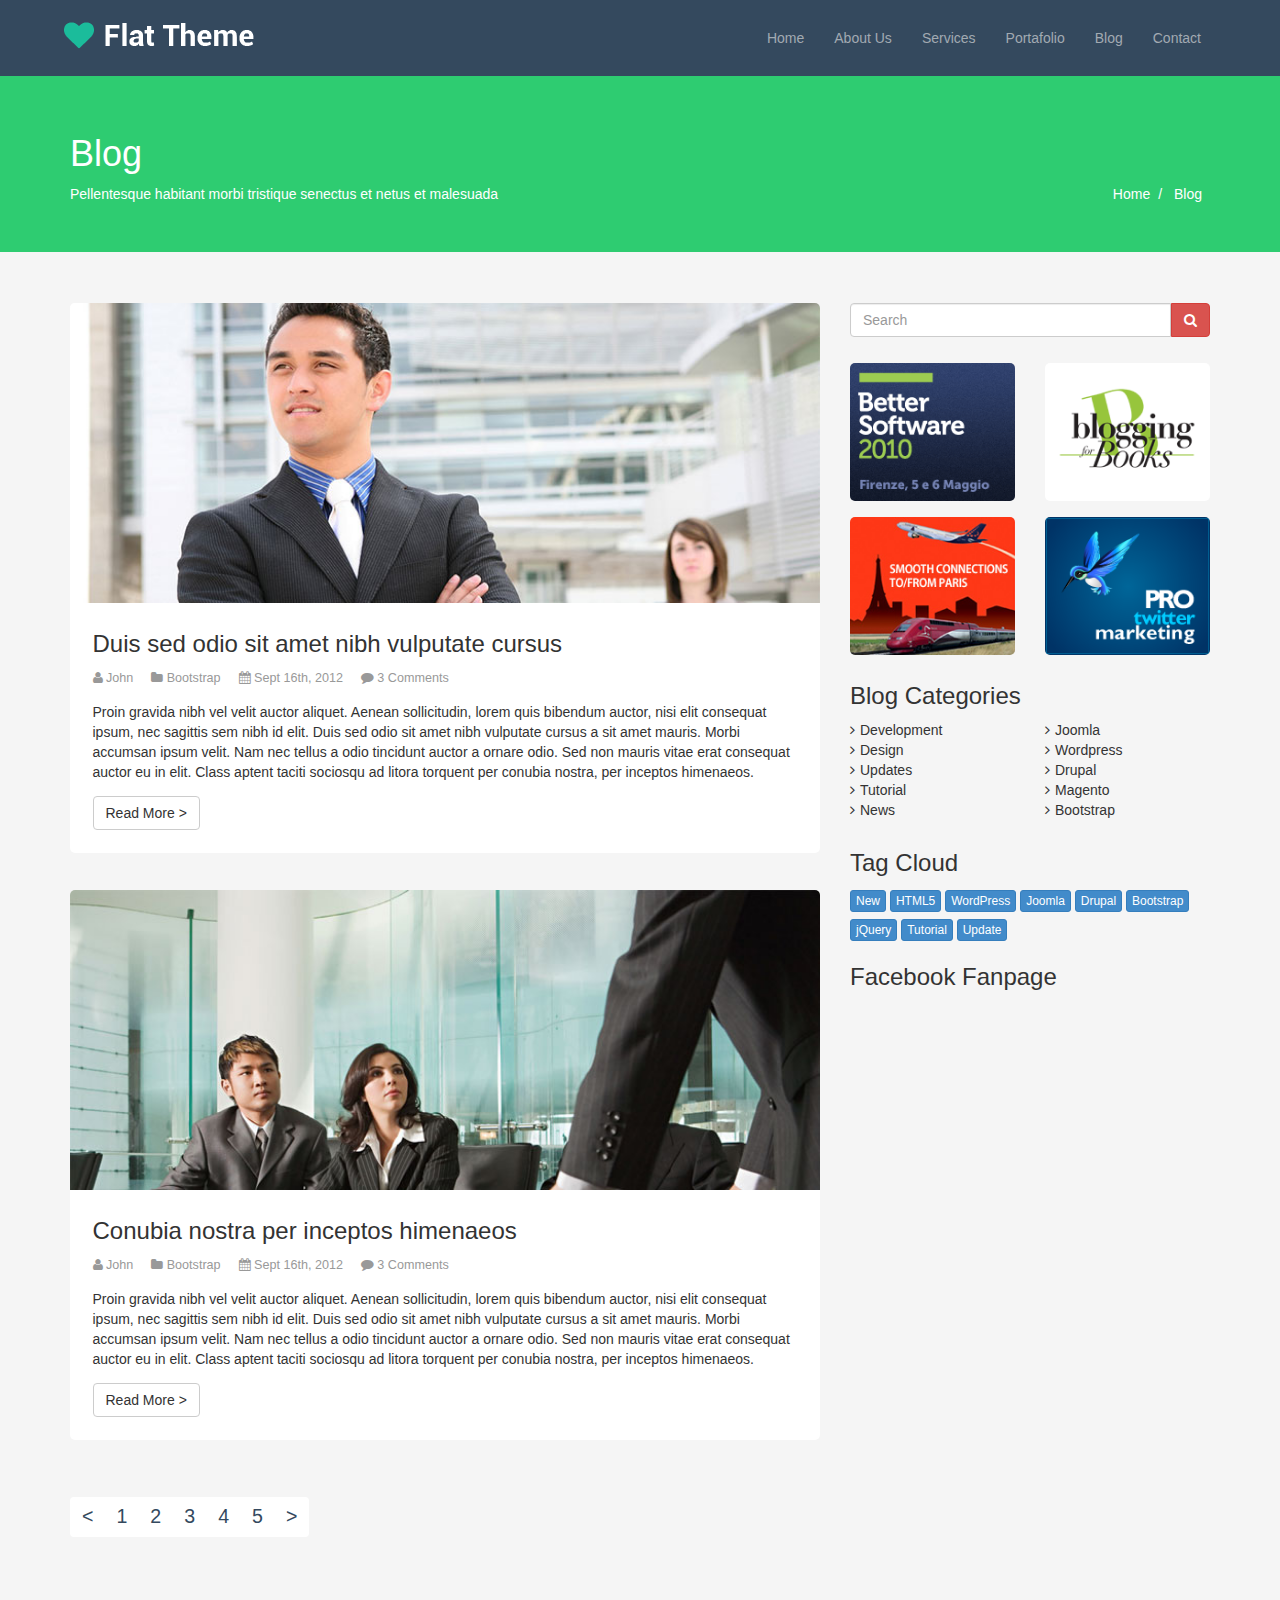
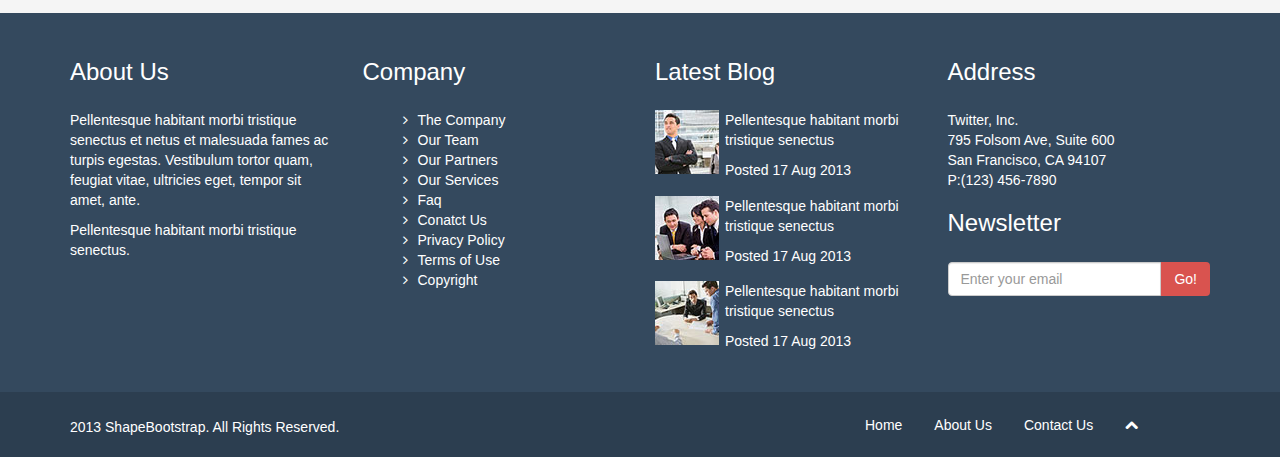
<file: blog.html>
<!DOCTYPE html>
<html lang="en">
  <head>
    <meta charset="utf-8">
    <meta name="viewport" content="width=device-width, initial-scale=1.0">
    <meta name="description" content="">
    <meta name="author" content="">
    <title>Blog | Flat Theme</title>
    <link href="css/bootstrap.min.css" rel="stylesheet">
    <link href="css/font-awesome.min.css" rel="stylesheet">
    <link href="css/animate.css" rel="stylesheet">
    <link href="css/main.css" rel="stylesheet">
    <!--[if lt IE 9]>
    <script src="js/html5shiv.js"></script>
    <script src="js/respond.min.js"></script>
    <![endif]-->       
    <link rel="shortcut icon" href="images/ico/favicon.ico">
    <link rel="apple-touch-icon-precomposed" sizes="144x144" href="images/ico/apple-touch-icon-144-precomposed.png">
    <link rel="apple-touch-icon-precomposed" sizes="114x114" href="images/ico/apple-touch-icon-114-precomposed.png">
    <link rel="apple-touch-icon-precomposed" sizes="72x72" href="images/ico/apple-touch-icon-72-precomposed.png">
    <link rel="apple-touch-icon-precomposed" href="images/ico/apple-touch-icon-57-precomposed.png">
  </head><!--/head-->
  <body>
    
    <header>
        <nav role="navigation" class="navbar navbar-default ">
            <div class="navbar-header">
                <button type="button" data-target="#navbarCollapse" data-toggle="collapse" class="navbar-toggle">
                    <span class="sr-only">Toggle navigation</span>
                    <span class="icon-bar"></span>
                    <span class="icon-bar"></span>
                    <span class="icon-bar"></span>
                </button>
                <a href="index.html" class="logo">
                    <img src="images/logo.png">
                </a>
            </div>
     
            <div id="navbarCollapse" class="collapse navbar-collapse">
                <ul class="nav navbar-nav navbar-right">
                    <li><a href="index.html">Home</a></li>
                    <li><a href="about-us.html">About Us</a></li>
                    <li><a href="services.html">Services</a></li>
                    <li><a href="portfolio.html">Portafolio</a></li>
                    <li><a href="blog.html">Blog</a></li>
                    <li><a href="contact-us.html">Contact</a></li>
                </ul>
            </div>
        </nav>
    </header>

    <section class="box-green">
        <div class="container">
            <h1>Blog</h1>
            <p class="p-blog">Pellentesque habitant morbi tristique senectus et netus et malesuada</p>
            <nav class="menu-blog">
                <li><a href="index.html">Home</a></li>/
                <li><a href="blog.html">Blog</a></li>
            </nav>
        </div>
    </section>

    <section class="b-gray">
        <div class="container">
            <div class="row">
                <div class="col-sm-4 col-sm-push-8">
                    <div class="input-group">
                        <input type="text" class="form-control" placeholder="Search">
                        <span class="input-group-btn">
                            <button class="btn btn-default btn-danger" type="button"><i class="icon-search"></i></button>
                        </span>
                    </div>
                    <div class="row fila-image">
                        <div class="col-xs-6 col-md-6">
                            <a href="#"><img src="images/ads/ad1.png" class="picture"></a>
                        </div>
                        <div class="col-xs-6 col-md-6">
                            <a href="#"><img src="images/ads/ad2.png" class="picture"></a>
                        </div>
                    </div>
                    <div class="row">
                        <div class="col-xs-6 col-md-6">
                            <a href="#"><img src="images/ads/ad3.png" class="picture"></a>
                        </div>
                        <div class="col-xs-6 col-md-6">
                            <a href="#"><img src="images/ads/ad4.png" class="picture"></a>
                        </div>
                    </div>
                    <h3>Blog Categories</h3>
                    <div class="row">
                        <div class="col-xs-12 col-md-6">
                            <ul class="categories">
                                <li><i class="icon-angle-right"></i>Development</li>
                                <li><i class="icon-angle-right"></i>Design</li>
                                <li><i class="icon-angle-right"></i>Updates</li>
                                <li><i class="icon-angle-right"></i>Tutorial</li>
                                <li><i class="icon-angle-right"></i>News</li>
                            </ul>
                        </div>
                        <div class="col-xs-12 col-md-6">
                            <ul class="categories">
                                <li><i class="icon-angle-right"></i>Joomla</li>
                                <li><i class="icon-angle-right"></i>Wordpress</li>
                                <li><i class="icon-angle-right"></i>Drupal</li>
                                <li><i class="icon-angle-right"></i>Magento</li>
                                <li><i class="icon-angle-right"></i>Bootstrap</li>
                            </ul>
                        </div>
                    </div>
                    <h3>Tag Cloud</h3>
                    <button class="btn btn-primary btn-xs blue">New</button>
                    <button class="btn btn-primary btn-xs blue">HTML5</button>
                    <button class="btn btn-primary btn-xs blue">WordPress</button>
                    <button class="btn btn-primary btn-xs blue">Joomla</button>
                    <button class="btn btn-primary btn-xs blue">Drupal</button>
                    <button class="btn btn-primary btn-xs blue">Bootstrap</button>
                    <button class="btn btn-primary btn-xs blue">jQuery</button>
                    <button class="btn btn-primary btn-xs blue">Tutorial</button>
                    <button class="btn btn-primary btn-xs blue">Update</button>
                    <h3>Facebook Fanpage</h3>
                </div>         
                <div class="col-sm-8 col-sm-pull-4">
                    <div class="box">
                        <img src="images/blog/blog1.jpg" class="pic">
                        <div class="blog-caja">
                            <h3>Duis sed odio sit amet nibh vulputate cursus</h3>
                            <nav class="icono">
                                <li><a href="#"><i class="icon-user"></i> John</a></li>
                                <li><a href="www.getbootstrap.com/"><i class="icon-folder-close"></i> Bootstrap</a></li>
                                <li><a href="#"><i class="icon-calendar"></i> Sept 16th, 2012</a></li>
                                <li><a href="#"><i class="icon-comment"></i> 3 Comments</a></li>
                            </nav>
                            <p>Proin gravida nibh vel velit auctor aliquet. Aenean sollicitudin, lorem quis bibendum auctor, nisi elit consequat ipsum, nec sagittis sem nibh id elit. Duis sed odio sit amet nibh vulputate cursus a sit amet mauris. Morbi accumsan ipsum velit. Nam nec tellus a odio tincidunt auctor a ornare odio. Sed non mauris vitae erat consequat auctor eu in elit. Class aptent taciti sociosqu ad litora torquent per conubia nostra, per inceptos himenaeos.</p>
                            <a class="btn btn-default" href="blog-item.html" role="button">Read More ></a>
                        </div>
                    </div>
                    <div class="box">
                        <img src="images/blog/blog2.jpg" class="pic">
                        <div class="blog-caja">
                            <h3>Conubia nostra per inceptos himenaeos</h3>
                            <nav class="icono">
                                <li><a href="#"><i class="icon-user"></i> John</a></li>
                                <li><a href="www.getbootstrap.com/"><i class="icon-folder-close"></i> Bootstrap</a></li>
                                <li><a href="#"><i class="icon-calendar"></i> Sept 16th, 2012</a></li>
                                <li><a href="#"><i class="icon-comment"></i> 3 Comments</a></li>
                            </nav>
                            <p>Proin gravida nibh vel velit auctor aliquet. Aenean sollicitudin, lorem quis bibendum auctor, nisi elit consequat ipsum, nec sagittis sem nibh id elit. Duis sed odio sit amet nibh vulputate cursus a sit amet mauris. Morbi accumsan ipsum velit. Nam nec tellus a odio tincidunt auctor a ornare odio. Sed non mauris vitae erat consequat auctor eu in elit. Class aptent taciti sociosqu ad litora torquent per conubia nostra, per inceptos himenaeos.</p>
                            <a class="btn btn-default" href="blog-item.html" role="button">Read More ></a>
                        </div>
                    </div>
                    <nav>
                        <ul class="pagination">
                            <li>
                              <a href="#" aria-label="Previous">
                                <span aria-hidden="true"><</span>
                              </a>
                            </li>
                            <li><a href="#">1</a></li>
                            <li><a href="#">2</a></li>
                            <li><a href="#">3</a></li>
                            <li><a href="#">4</a></li>
                            <li><a href="#">5</a></li>
                            <li>
                              <a href="#" aria-label="Next">
                                <span aria-hidden="true">></span>
                              </a>
                            </li>
                        </ul>
                    </nav>
                </div>
                
            </div>
        </div>
    </section>

    <section class="pre-footer">
        <div class="container">
            <div class="row">
                    <div class="col-xs-12 col-md-3">
                        <h3>About Us</h3>
                        <p>Pellentesque habitant morbi tristique senectus et netus et malesuada fames ac turpis egestas. Vestibulum tortor quam, feugiat vitae, ultricies eget, tempor sit amet, ante.</p>
                        <p>Pellentesque habitant morbi tristique senectus.</p>
                    </div>
                    <div class="col-xs-12 col-md-3">
                        <h3>Company</h3>
                        <ul>
                            <li><i class="icon-angle-right"></i>The Company</li>
                            <li><i class="icon-angle-right"></i>Our Team</li>
                            <li><i class="icon-angle-right"></i>Our Partners</li>
                            <li><i class="icon-angle-right"></i>Our Services</li>
                            <li><i class="icon-angle-right"></i>Faq</li>
                            <li><i class="icon-angle-right"></i>Conatct Us</li>
                            <li><i class="icon-angle-right"></i>Privacy Policy</li>
                            <li><i class="icon-angle-right"></i>Terms of Use</li>
                            <li><i class="icon-angle-right"></i>Copyright</li>
                        </ul>
                    </div>
                    <div class="col-xs-12 col-md-3">
                        <h3>Latest Blog</h3>
                            <div class="box-latest">
                                <div class="box-1">
                                    <img src="images/blog/thumb1.jpg">
                                </div>
                                <div class="box-2">
                                    <p>Pellentesque habitant morbi tristique senectus</p>
                                    <p class="fecha">Posted 17 Aug 2013</p>
                                </div>
                            </div>
                            <div class="box-latest">
                                <div class="box-1">
                                    <img src="images/blog/thumb2.jpg">
                                </div>
                                <div class="box-2">
                                    <p>Pellentesque habitant morbi tristique senectus</p>
                                    <p class="fecha">Posted 17 Aug 2013</p>
                                </div>
                            </div>
                            <div class="box-latest">
                                <div class="box-1">
                                    <img src="images/blog/thumb3.jpg">
                                </div>
                                <div class="box-2">
                                    <p>Pellentesque habitant morbi tristique senectus</p>
                                    <p class="fecha">Posted 17 Aug 2013</p>
                                </div>
                            </div>
                    </div>
                    <div class="col-xs-12 col-md-3">
                        <div>
                            <h3>Address</h3>
                            <p>Twitter, Inc. <br/>795 Folsom Ave, Suite 600 <br/>San Francisco, CA 94107 <br/>P:(123) 456-7890</p>
                        </div>
                        <div>
                            <h3>Newsletter</h3>
                            <div class="input-group">
                                <input type="text" class="form-control" placeholder="Enter your email">
                                <span class="input-group-btn">
                                    <button class="btn btn-default" type="button">Go!</button>
                                </span>
                            </div><!-- /input-group -->
                        </div>    
                    </div>
            </div>  
        </div>     
    </section>
    <footer>
        <div class="container">
            <div class="row">
                <div class="col-xs-12 col-md-6">
                    <p><i class="fa fa-copyright"></i>2013 ShapeBootstrap. All Rights Reserved.</p>
                </div>
                <div class="col-xs-12 col-md-4 col-md-offset-2">
                    <ul class="nav nav-pills">
                        <li role="presentation"><a href="index.html">Home</a></li>
                        <li role="presentation"><a href="about-us.html">About Us</a></li>
                        <li role="presentation"><a href="contact-us.html">Contact Us</a></li>
                        <li><a href="#"><i class="icon-chevron-up"></i></a></li>
                    </ul>
                </div>   
            </div>
        </div>    
    </footer>

    <script src="js/jquery.js"></script>
    <script src="js/bootstrap.min.js"></script>
    <script src="js/main.js"></script>
  </body>
</html>
</file>
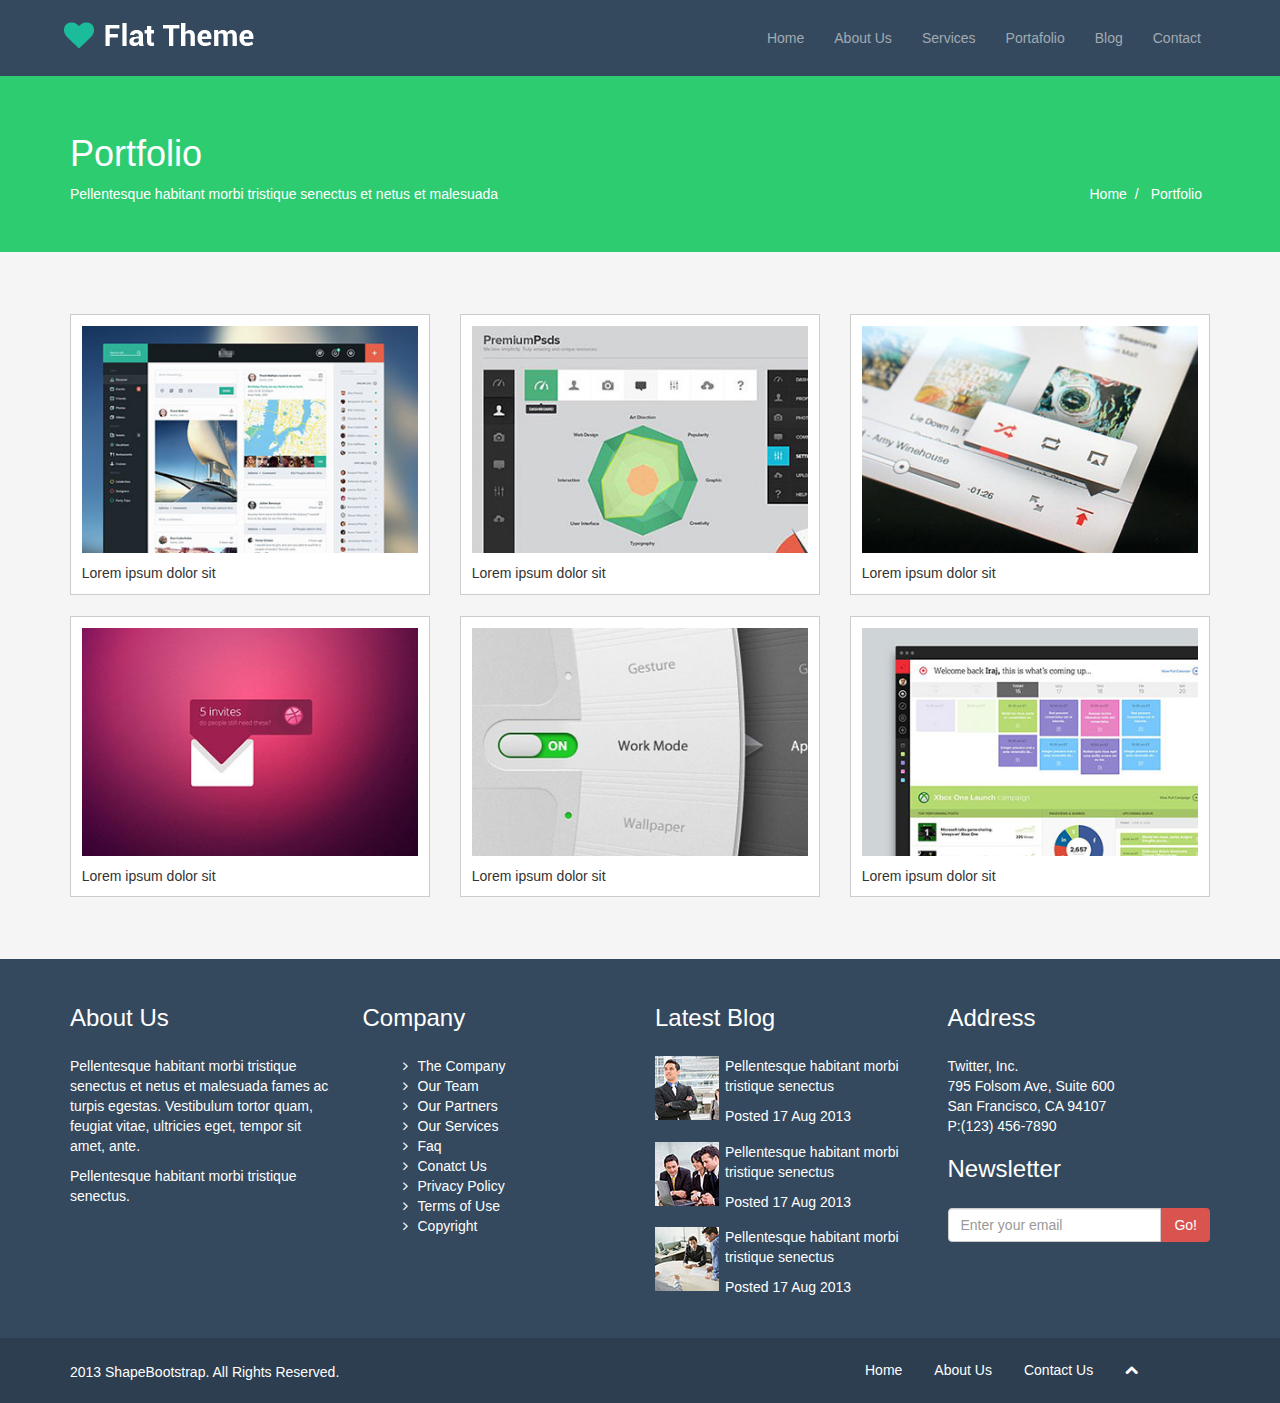
<file: portfolio.html>
<!DOCTYPE html>
<html lang="en">
<head>
    <meta charset="utf-8">
    <meta name="viewport" content="width=device-width, initial-scale=1.0">
    <meta name="description" content="">
    <meta name="author" content="">
    <title>Portfolio | Flat Theme</title>
    <link href="css/bootstrap.min.css" rel="stylesheet">
    <link href="css/font-awesome.min.css" rel="stylesheet">
    <link href="css/animate.css" rel="stylesheet">
    <link href="css/main.css" rel="stylesheet">
    <!--[if lt IE 9]>
    <script src="js/html5shiv.js"></script>
    <script src="js/respond.min.js"></script>
    <![endif]-->       
    <link rel="shortcut icon" href="images/ico/favicon.ico">
    <link rel="apple-touch-icon-precomposed" sizes="144x144" href="images/ico/apple-touch-icon-144-precomposed.png">
    <link rel="apple-touch-icon-precomposed" sizes="114x114" href="images/ico/apple-touch-icon-114-precomposed.png">
    <link rel="apple-touch-icon-precomposed" sizes="72x72" href="images/ico/apple-touch-icon-72-precomposed.png">
    <link rel="apple-touch-icon-precomposed" href="images/ico/apple-touch-icon-57-precomposed.png">
</head><!--/head-->
<body>
    <header>
        <nav role="navigation" class="navbar navbar-default ">
            <div class="navbar-header">
                <button type="button" data-target="#navbarCollapse" data-toggle="collapse" class="navbar-toggle">
                    <span class="sr-only">Toggle navigation</span>
                    <span class="icon-bar"></span>
                    <span class="icon-bar"></span>
                    <span class="icon-bar"></span>
                </button>
                <a href="#" class="logo">
                    <img src="images/logo.png">
                </a>
            </div>
     
            <div id="navbarCollapse" class="collapse navbar-collapse">
                <ul class="nav navbar-nav navbar-right">
                    <li><a href="index.html">Home</a></li>
                    <li><a href="about-us.html">About Us</a></li>
                    <li><a href="services.html">Services</a></li>
                    <li><a href="portfolio.html">Portafolio</a></li>
                    <li><a href="blog.html">Blog</a></li>
                    <li><a href="contact-us.html">Contact</a></li>
                </ul>
            </div>
        </nav>
    </header>
    <section class="box-green">
        <div class="container">
            <h1>Portfolio</h1>
            <p class="p-blog">Pellentesque habitant morbi tristique senectus et netus et malesuada</p>
            <nav class="menu-blog">
                <li><a href="index.html">Home</a></li>/
                <li><a href="portfolio.html">Portfolio</a></li>
            </nav>
        </div>
    </section>
    <section class="centro-porta">
        <div class="container">
            <div class="row">
                <div class="col-xs-4 col-md-4">
                    <div class="box-img">
                        <img src="images/portfolio/thumb/item1.jpg">
                        <p>Lorem ipsum dolor sit</p>
                    </div>
                </div>
                <div class="col-xs-4 col-md-4">
                    <div class="box-img">
                        <img src="images/portfolio/thumb/item2.jpg">
                        <p>Lorem ipsum dolor sit</p>
                    </div>
                </div>
                <div class="col-xs-4 col-md-4">
                    <div class="box-img">
                        <img src="images/portfolio/thumb/item3.jpg">
                        <p>Lorem ipsum dolor sit</p>
                    </div>
                </div>
            </div>
            <div class="row">
                <div class="col-xs-4 col-md-4">
                    <div class="box-img">
                        <img src="images/portfolio/thumb/item4.jpg">
                        <p>Lorem ipsum dolor sit</p>
                    </div>
                </div>
                <div class="col-xs-4 col-md-4">
                    <div class="box-img">
                        <img src="images/portfolio/thumb/item5.jpg">
                        <p>Lorem ipsum dolor sit</p>
                    </div>
                </div>
                <div class="col-xs-4 col-md-4">
                    <div class="box-img">
                        <img src="images/portfolio/thumb/item6.jpg">
                        <p>Lorem ipsum dolor sit</p>
                    </div>
                </div>
            </div>
        </div>    
    </section>
    <section class="pre-footer">
        <div class="container">
            <div class="row">
                    <div class="col-xs-12 col-md-3">
                        <h3>About Us</h3>
                        <p>Pellentesque habitant morbi tristique senectus et netus et malesuada fames ac turpis egestas. Vestibulum tortor quam, feugiat vitae, ultricies eget, tempor sit amet, ante.</p>
                        <p>Pellentesque habitant morbi tristique senectus.</p>
                    </div>
                    <div class="col-xs-12 col-md-3">
                        <h3>Company</h3>
                        <ul>
                            <li><i class="icon-angle-right"></i>The Company</li>
                            <li><i class="icon-angle-right"></i>Our Team</li>
                            <li><i class="icon-angle-right"></i>Our Partners</li>
                            <li><i class="icon-angle-right"></i>Our Services</li>
                            <li><i class="icon-angle-right"></i>Faq</li>
                            <li><i class="icon-angle-right"></i>Conatct Us</li>
                            <li><i class="icon-angle-right"></i>Privacy Policy</li>
                            <li><i class="icon-angle-right"></i>Terms of Use</li>
                            <li><i class="icon-angle-right"></i>Copyright</li>
                        </ul>
                    </div>
                    <div class="col-xs-12 col-md-3">
                        <h3>Latest Blog</h3>
                            <div class="box-latest">
                                <div class="box-1">
                                    <img src="images/blog/thumb1.jpg">
                                </div>
                                <div class="box-2">
                                    <p>Pellentesque habitant morbi tristique senectus</p>
                                    <p class="fecha">Posted 17 Aug 2013</p>
                                </div>
                            </div>
                            <div class="box-latest">
                                <div class="box-1">
                                    <img src="images/blog/thumb2.jpg">
                                </div>
                                <div class="box-2">
                                    <p>Pellentesque habitant morbi tristique senectus</p>
                                    <p class="fecha">Posted 17 Aug 2013</p>
                                </div>
                            </div>
                            <div class="box-latest">
                                <div class="box-1">
                                    <img src="images/blog/thumb3.jpg">
                                </div>
                                <div class="box-2">
                                    <p>Pellentesque habitant morbi tristique senectus</p>
                                    <p class="fecha">Posted 17 Aug 2013</p>
                                </div>
                            </div>
                    </div>
                    <div class="col-xs-12 col-md-3">
                        <div>
                            <h3>Address</h3>
                            <p>Twitter, Inc. <br/>795 Folsom Ave, Suite 600 <br/>San Francisco, CA 94107 <br/>P:(123) 456-7890</p>
                        </div>
                        <div>
                            <h3>Newsletter</h3>
                            <div class="input-group">
                                <input type="text" class="form-control" placeholder="Enter your email">
                                <span class="input-group-btn">
                                    <button class="btn btn-default" type="button">Go!</button>
                                </span>
                            </div><!-- /input-group -->
                        </div>    
                    </div>
            </div>  
        </div>     
    </section>
    <footer>
        <div class="container">
            <div class="row">
                <div class="col-xs-12 col-md-6">
                    <p><i class="fa fa-copyright"></i>2013 ShapeBootstrap. All Rights Reserved.</p>
                </div>
                <div class="col-xs-12 col-md-4 col-md-offset-2">
                    <ul class="nav nav-pills">
                        <li role="presentation"><a href="index.html">Home</a></li>
                        <li role="presentation"><a href="about-us.html">About Us</a></li>
                        <li role="presentation"><a href="contact-us.html">Contact Us</a></li>
                        <li><a href="#"><i class="icon-chevron-up"></i></a></li>
                    </ul>
                </div>   
            </div>
        </div>    
    </footer>
    <script src="js/jquery.js"></script>
    <script src="js/bootstrap.min.js"></script>
    <script src="js/main.js"></script>
</body>
</html>
</file>
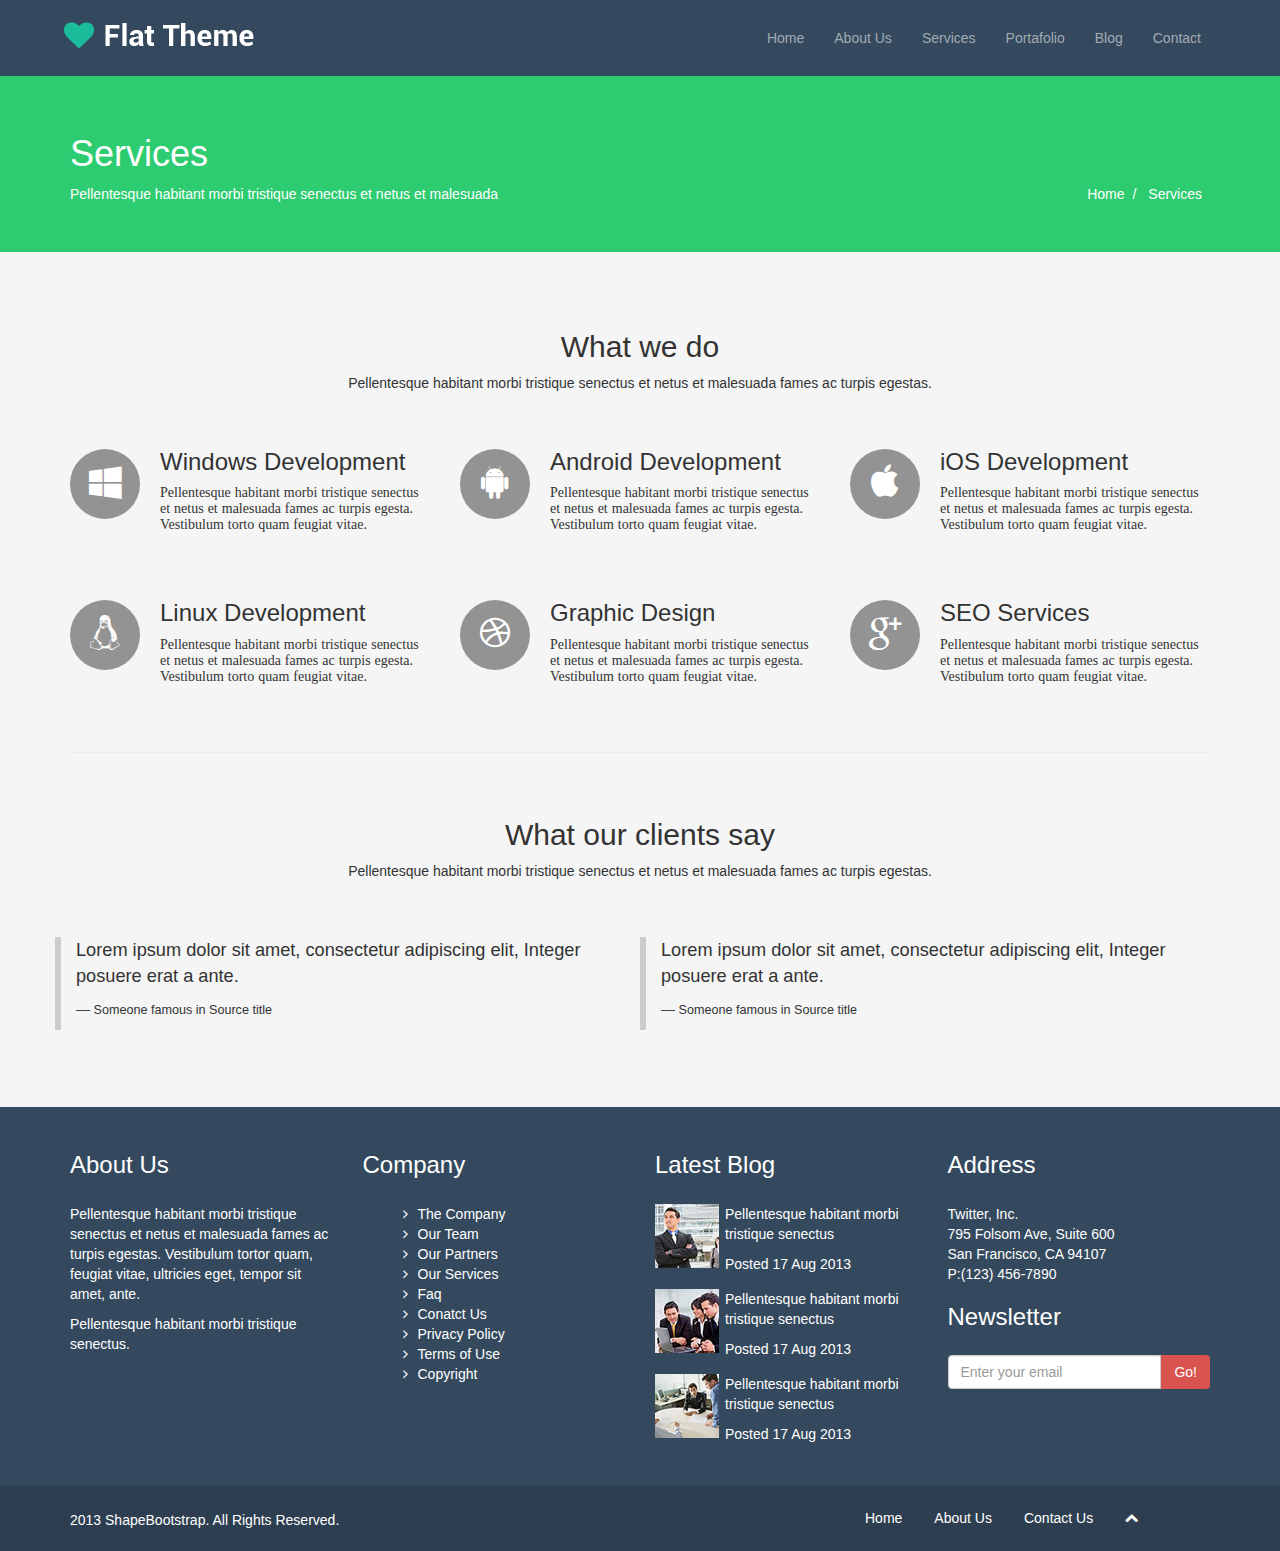
<file: services.html>
<!DOCTYPE html>
<html lang="en">
    <head>
        <meta charset="utf-8">
        <meta name="viewport" content="width=device-width, initial-scale=1.0">
        <meta name="description" content="">
        <meta name="author" content="">
        <title>Services | Flat Theme</title>
        <link href="css/bootstrap.min.css" rel="stylesheet">
        <link href="css/font-awesome.min.css" rel="stylesheet">
        <link href="css/animate.css" rel="stylesheet">
        <link href="css/main.css" rel="stylesheet">
        <!--[if lt IE 9]>
        <script src="js/html5shiv.js"></script>
        <script src="js/respond.min.js"></script>
        <![endif]-->       
        <link rel="shortcut icon" href="images/ico/favicon.ico">
        <link rel="apple-touch-icon-precomposed" sizes="144x144" href="images/ico/apple-touch-icon-144-precomposed.png">
        <link rel="apple-touch-icon-precomposed" sizes="114x114" href="images/ico/apple-touch-icon-114-precomposed.png">
        <link rel="apple-touch-icon-precomposed" sizes="72x72" href="images/ico/apple-touch-icon-72-precomposed.png">
        <link rel="apple-touch-icon-precomposed" href="images/ico/apple-touch-icon-57-precomposed.png">
    </head><!--/head-->
  <body>
    <header>
        <nav role="navigation" class="navbar navbar-default ">
            <div class="navbar-header">
                <button type="button" data-target="#navbarCollapse" data-toggle="collapse" class="navbar-toggle">
                    <span class="sr-only">Toggle navigation</span>
                    <span class="icon-bar"></span>
                    <span class="icon-bar"></span>
                    <span class="icon-bar"></span>
                </button>
                <a href="#" class="logo">
                    <img src="images/logo.png">
                </a>
            </div>
     
            <div id="navbarCollapse" class="collapse navbar-collapse">
                <ul class="nav navbar-nav navbar-right">
                    <li><a href="index.html">Home</a></li>
                    <li><a href="about-us.html">About Us</a></li>
                    <li><a href="services.html">Services</a></li>
                    <li><a href="portfolio.html">Portafolio</a></li>
                    <li><a href="blog.html">Blog</a></li>
                    <li><a href="contact-us.html">Contact</a></li>
                </ul>
            </div>
        </nav>
    </header>
    <section class="box-green">
        <div class="container">
            <h1>Services</h1>
            <p class="p-blog">Pellentesque habitant morbi tristique senectus et netus et malesuada</p>
            <nav class="menu-blog">
                <li><a href="index.html">Home</a></li>/
                <li><a href="services.html">Services</a></li>
            </nav>
        </div>
    </section>
    <section class="centro-services">
        <div class="container">
            <div class="row title-row">
                <h2>What we do</h2>
                <p>Pellentesque habitant morbi tristique senectus et netus et malesuada fames ac turpis egestas.</p>
            </div>
            <div class="row mg-bt">
                <div class="col-xs-12 col-md-4">
                    <div class="circle-icon">
                        <i class="icon-windows"></i>
                    </div>
                    <div class="icon-text">
                        <h3>Windows Development</h3>
                        <p>Pellentesque habitant morbi tristique senectus et netus et malesuada fames ac turpis egesta. Vestibulum torto quam feugiat vitae.</p>
                    </div>
                </div>
                <div class="col-xs-12 col-md-4">
                    <div class="circle-icon">
                        <i class="icon-android"></i>
                    </div>
                    <div class="icon-text">
                        <h3>Android Development</h3>
                        <p>Pellentesque habitant morbi tristique senectus et netus et malesuada fames ac turpis egesta. Vestibulum torto quam feugiat vitae.</p>
                    </div>
                </div>
                <div class="col-xs-12 col-md-4">
                    <div class="circle-icon">
                        <i class="icon-apple"></i>
                    </div>
                    <div class="icon-text">
                        <h3>iOS Development</h3>
                        <p>Pellentesque habitant morbi tristique senectus et netus et malesuada fames ac turpis egesta. Vestibulum torto quam feugiat vitae.</p>
                    </div>
                </div>
            </div>
            <div class="row mg-bt">
                <div class="col-xs-12 col-md-4">
                    <div class="circle-icon">
                        <i class="icon-linux"></i>
                    </div>
                    <div class="icon-text">
                        <h3>Linux Development</h3>
                        <p>Pellentesque habitant morbi tristique senectus et netus et malesuada fames ac turpis egesta. Vestibulum torto quam feugiat vitae.</p>
                    </div>
                </div>
                <div class="col-xs-12 col-md-4">
                    <div class="circle-icon">
                        <i class="icon-dribbble"></i>
                    </div>
                    <div class="icon-text">
                        <h3>Graphic Design</h3>
                        <p>Pellentesque habitant morbi tristique senectus et netus et malesuada fames ac turpis egesta. Vestibulum torto quam feugiat vitae.</p>
                    </div>
                </div>
                <div class="col-xs-12 col-md-4">
                    <div class="circle-icon">
                        <i class="icon-google-plus"></i>
                    </div>
                    <div class="icon-text">
                        <h3>SEO Services</h3>
                        <p>Pellentesque habitant morbi tristique senectus et netus et malesuada fames ac turpis egesta. Vestibulum torto quam feugiat vitae.</p>
                    </div>
                </div>
            </div>
            <hr width="100%" color="gray"></hr>
            <div class="row title-row">
               <h2>What our clients say</h2>
                <p>Pellentesque habitant morbi tristique senectus et netus et malesuada fames ac turpis egestas.</p> 
            </div>
            <div class="row">
                <div class="col-xs-12 col-md-6 border">
                    <p class="text2">Lorem ipsum dolor sit amet, consectetur adipiscing elit, Integer posuere erat a ante.</p>
                    <p><span>–– Someone famous in Source title</span></p>
                </div>
                <div class="col-xs-12 col-md-6 border">
                    <p class="text2">Lorem ipsum dolor sit amet, consectetur adipiscing elit, Integer posuere erat a ante.</p>
                    <p><span>–– Someone famous in Source title</span></p>
                </div>
            </div>  
        </div>
    </section>
    <section class="pre-footer">
        <div class="container">
            <div class="row">
                    <div class="col-xs-12 col-md-3">
                        <h3>About Us</h3>
                        <p>Pellentesque habitant morbi tristique senectus et netus et malesuada fames ac turpis egestas. Vestibulum tortor quam, feugiat vitae, ultricies eget, tempor sit amet, ante.</p>
                        <p>Pellentesque habitant morbi tristique senectus.</p>
                    </div>
                    <div class="col-xs-12 col-md-3">
                        <h3>Company</h3>
                        <ul>
                            <li><i class="icon-angle-right"></i>The Company</li>
                            <li><i class="icon-angle-right"></i>Our Team</li>
                            <li><i class="icon-angle-right"></i>Our Partners</li>
                            <li><i class="icon-angle-right"></i>Our Services</li>
                            <li><i class="icon-angle-right"></i>Faq</li>
                            <li><i class="icon-angle-right"></i>Conatct Us</li>
                            <li><i class="icon-angle-right"></i>Privacy Policy</li>
                            <li><i class="icon-angle-right"></i>Terms of Use</li>
                            <li><i class="icon-angle-right"></i>Copyright</li>
                        </ul>
                    </div>
                    <div class="col-xs-12 col-md-3">
                        <h3>Latest Blog</h3>
                            <div class="box-latest">
                                <div class="box-1">
                                    <img src="images/blog/thumb1.jpg">
                                </div>
                                <div class="box-2">
                                    <p>Pellentesque habitant morbi tristique senectus</p>
                                    <p class="fecha">Posted 17 Aug 2013</p>
                                </div>
                            </div>
                            <div class="box-latest">
                                <div class="box-1">
                                    <img src="images/blog/thumb2.jpg">
                                </div>
                                <div class="box-2">
                                    <p>Pellentesque habitant morbi tristique senectus</p>
                                    <p class="fecha">Posted 17 Aug 2013</p>
                                </div>
                            </div>
                            <div class="box-latest">
                                <div class="box-1">
                                    <img src="images/blog/thumb3.jpg">
                                </div>
                                <div class="box-2">
                                    <p>Pellentesque habitant morbi tristique senectus</p>
                                    <p class="fecha">Posted 17 Aug 2013</p>
                                </div>
                            </div>
                    </div>
                    <div class="col-xs-12 col-md-3">
                        <div>
                            <h3>Address</h3>
                            <p>Twitter, Inc. <br/>795 Folsom Ave, Suite 600 <br/>San Francisco, CA 94107 <br/>P:(123) 456-7890</p>
                        </div>
                        <div>
                            <h3>Newsletter</h3>
                            <div class="input-group">
                                <input type="text" class="form-control" placeholder="Enter your email">
                                <span class="input-group-btn">
                                    <button class="btn btn-default" type="button">Go!</button>
                                </span>
                            </div><!-- /input-group -->
                        </div>    
                    </div>
            </div>  
        </div>     
    </section>
    <footer>
        <div class="container">
            <div class="row">
                <div class="col-xs-12 col-md-6">
                    <p><i class="fa fa-copyright"></i>2013 ShapeBootstrap. All Rights Reserved.</p>
                </div>
                <div class="col-xs-12 col-md-4 col-md-offset-2">
                    <ul class="nav nav-pills">
                        <li role="presentation"><a href="index.html">Home</a></li>
                        <li role="presentation"><a href="about-us.html">About Us</a></li>
                        <li role="presentation"><a href="contact-us.html">Contact Us</a></li>
                        <li><a href="#"><i class="icon-chevron-up"></i></a></li>
                    </ul>
                </div>   
            </div>
        </div>    
    </footer>
    <script src="js/jquery.js"></script>
    <script src="js/bootstrap.min.js"></script>
    <script src="js/main.js"></script>
  </body>
</html>
</file>
<file: css/main.css>
@import url(http://fonts.googleapis.com/css?family=Roboto:400,700,300);

.clearfix {
  *zoom: 1;
}

.clearfix:before,
.clearfix:after {
  display: table;
  content: "";
  line-height: 0;
}
.clearfix:after {
  clear: both;
}

/* Header */
.logo{
	display: block;
	padding: 5% 0%;
}
.navbar{
	padding: 1% 5%;
	background-color: #34495E;
	margin-bottom: 0px;
}
.navbar-default {
	border: none;
	border-radius: 0;
}
.navbar-default .navbar-nav>li>a{
	color: #A2AAB2;
}
.navbar-default .navbar-nav>li>a:hover{
	color: white;
	background-color: #2C3E50;
}
/* -- Home Page -- */
.tigre{
	background-image: url("../images/slider/bg1.jpg");
}
.tiger, .man-text{
	bottom: 40%;
}
.tiger{
	text-align: left;
	left: 10%;
}
.tiger h2{
	font-size: 2.4em;
}
.man{
	background-image: url("../images/slider/bg2.jpg");
}
.man-text p, .man-text h2{
	background-color: rgba(0, 0, 0, 0.7);
	padding: 1.5%;
}
.personas{
	background-image: url("../images/slider/bg3.jpg");
}
.fondo{
	background-size: cover;
	background-repeat: no-repeat;
	height: 75vh;
	background-position: center;
}
.carousel-control{
	width: 10%;
}
.carousel-control .glyphicon-chevron-left, .carousel-control .glyphicon-chevron-right{
	left: 40%;
}
/* redes */
.box-green{
	background-color: #2ECC71;
	color: white;
	padding: 3% 4%;
}
.icon{
	position: absolute;
    font-size: 2em;
    width: 55px;
    height: 55px;
    border-radius: 50%;
    margin-top: 22px;
    background-color: rgba(0, 0, 0, 0.4);
    text-align: center;
    padding-top: 10px;
}
.redes{
	margin-left: 70px;
}
/* Lastest Projects - Section */
.project, .b-gray{
	background-color: #F5F5F5;
	padding: 4% 0%;
}
.caja img{
	width: 100%;
}
.caja p, .blog-caja p{
	margin: 2% 0%;
}
.caja{
	padding: 3% 5% 0%;
	background-color: white;
	border: 1px solid #EEEEEE;
}
.caja p{
	overflow:hidden;
    white-space:nowrap;
    text-overflow: ellipsis;
}
/* What our clients say */
.clients{
	background-color: #E74C3C;
	color: white;
	padding: 3% 0%;
}
.clients .row{
	margin: 4% 0%;
}
.clients .row .borde{
	border-left: 5px solid white;
}
.clients .row p:first-child, .tag p{
	font-size: 1.3em;
}
.clients .row p:last-child{
	font-size: 0.9em;
}
/*About us Page*/
.centro {
	background-color: #F5F5F5;
	padding: 1% 0% 2%;
}
.centro .second-row img {
	border-radius: 100%;
    padding: 1%;
    border: 1px solid white;
    background-color: white;
}
.centro .second-row{
	text-align: center;
}
.centro .progress{
	height: 30px;
    background-color: white;
}
.centro .progress-bar{
	padding: 1%;
}
.centro h2{
	margin: 5% 0% 2% 0%;
}
.centro .second-row .box-img{
	margin: 4% 0%;
}
.centro .second-row .box-img h6{
	color: gray;
}
.centro .second-row .box-img .redes-sociales .rs{
	border-radius: 100%;
	width: 40px;
	height:40px;
	text-align: center;
	display: inline-block;
	text-align: center
}
.centro .second-row .box-img .redes-sociales .rs i{
    top: 10px;
    position: relative;
    color: white;
}
.centro .fb{
	background-color: #4F7DD4;
}
.centro .google{
	background-color: #DC422B;
}
.centro .in{
	background-color: #21A6D8; 
}
.centro .tw{
	background-color: #5BCEFF; 
}
/* -- Blog-Item  Page-- */
.box{
	background-color: white; 
	border-radius: 5px;
	margin-bottom: 5%;
}
.box .pic{
	width: 100%;
	border-radius: 5px 5px 0 0;
}
.p-blog, .menu-blog li, .menu-blog, .icono li, .tag p, .comment p, .comment h4{
	display: inline-block;
}
.blog-caja{
	padding: 1% 3% 3%;
}
.blog-caja .p-blog{
	font-size: 1.5em;
	margin: 3% 0%;
}
.menu-blog, .comment a{
	float: right;
}
.menu-blog a{
	color: white;
	margin-left: 8px;
	margin-right: 8px;
}
.menu-blog a:hover{
	color: rgba(255, 255, 255, 0.65);
	text-decoration: none;
}
.icono li a{
	font-size: 0.9em;
	color: #999999;
	margin-right: 14px;
}
.tag p, .comment a i{
	margin: 0 3px;
}
.blue{
	margin: 1% 0;
}
.john-pic{
	background-color: white;
	border-radius: 5px;
	padding: 4%;
	display: block;
}
.comment{
	background-color: #F5F5F5;
	padding: 2%;
	border-radius: 5px;
}
.foto{
	border-radius: 50%;
}
.comment a{
	color: #374B60;
}
.picture{
	width: 100%;
	border-radius: 5px;
	margin: 5% 0%;
}
.fila-image{
	margin-top: 5%;
}
.categories{
	padding-left: 0;
}
.categories li i{
	margin-right: 5px;
}
.pagination>li>a:hover{
	background-color: #34495E;
	color: white;
}
.pagination>li>a{
	color: #34495E;
	font-size: 1.4em;
	border: 0;
}
/*Portfolio Page*/
.centro-porta{
	padding: 4% 0%;
	background-color: #F5F5F5;
}
.centro-porta .box-img{
	background-color: white;
    border: 1px solid #cccccc;
    padding: 3%;
    margin: 3% 0%;
}
.centro-porta .box-img img {
    width: 100%;
}
.centro-porta .box-img p {
	margin: 10px 0px 0px;
}
/*Services Page*/
.centro-services{
	background-color: #F5F5F5;
	padding: 1% 0% 6%;
}
.centro-services .circle-icon{
	border-radius: 100%;
    background-color: #939393;
    width: 70px;
    height: 70px;
    text-align: center;
    padding-top: 15px;
    display: inline-block;
    position: absolute;
}
.centro-services .circle-icon i{
	font-size: 35px;
    color: white;
}
.centro-services .icon-text{
	display: inline-block;
    margin-left: 90px;
}
.centro-services h3{
	margin: 0px 0px 10px
}
.centro-services .title-row{
    text-align: center;
    margin: 4% 0%;
}
.centro-services span{
	font-size: 0.9em;
}
.centro-services .text2{
    font-size: 1.3em;
}
.centro-services .border{
	border-left: 6px solid #cccccc;
}
.centro-services .mg-bt{
	margin-bottom: 5%;
}
/*Contact us Page*/
.centro-contact{
	background-color: #F5F5F5;
	padding: 5% 0%;
}
.centro-contact input{
	margin-bottom: 15px;
}
.centro-contact .btn{
	background-color: #428BCA;
	color:white;
	padding: 
	border-color:#428BCA;
	font-size: 1.2em;
}
.centro-contact textarea{
	margin-top: 56px;
}
/* Footer */
.pre-footer{
	background-color: #34495E;
	padding: 2% 0%;
}
footer{
	background-color: #2C3E50;
	padding: 1% 0%
}
footer p{
	top: 12px;
    position: relative;

}
footer a{
	color:white;
}
footer .nav>li>a:hover {
    text-decoration: none;
    background-color: rgba(238, 238, 238, 0.07);
    color: white;
}
.pre-footer, footer{
	color:white; 
}
.pre-footer h3 {
	margin-bottom: 25px;
}
.pre-footer ul , .categories {
	list-style-type: none
}
.pre-footer ul li i, .comment h4{
	margin-right: 10px;
}
.pre-footer .box-1{
	display: inline-block;
    position: absolute;
}
.pre-footer .box-2{
	display: inline-block;
    margin-left: 70px;
}
.pre-footer .btn{
	background-color: #D9534F;
    border-color: transparent;
    color: white;
}
.pre-footer .box-latest{
	margin-bottom: 2%;
}

@media (max-width: 600px){
	.icon{
		margin-top: 10px;
	}
	.project .margen, .borde:first-child{
		margin-bottom: 5%;
	}
}
</file>
